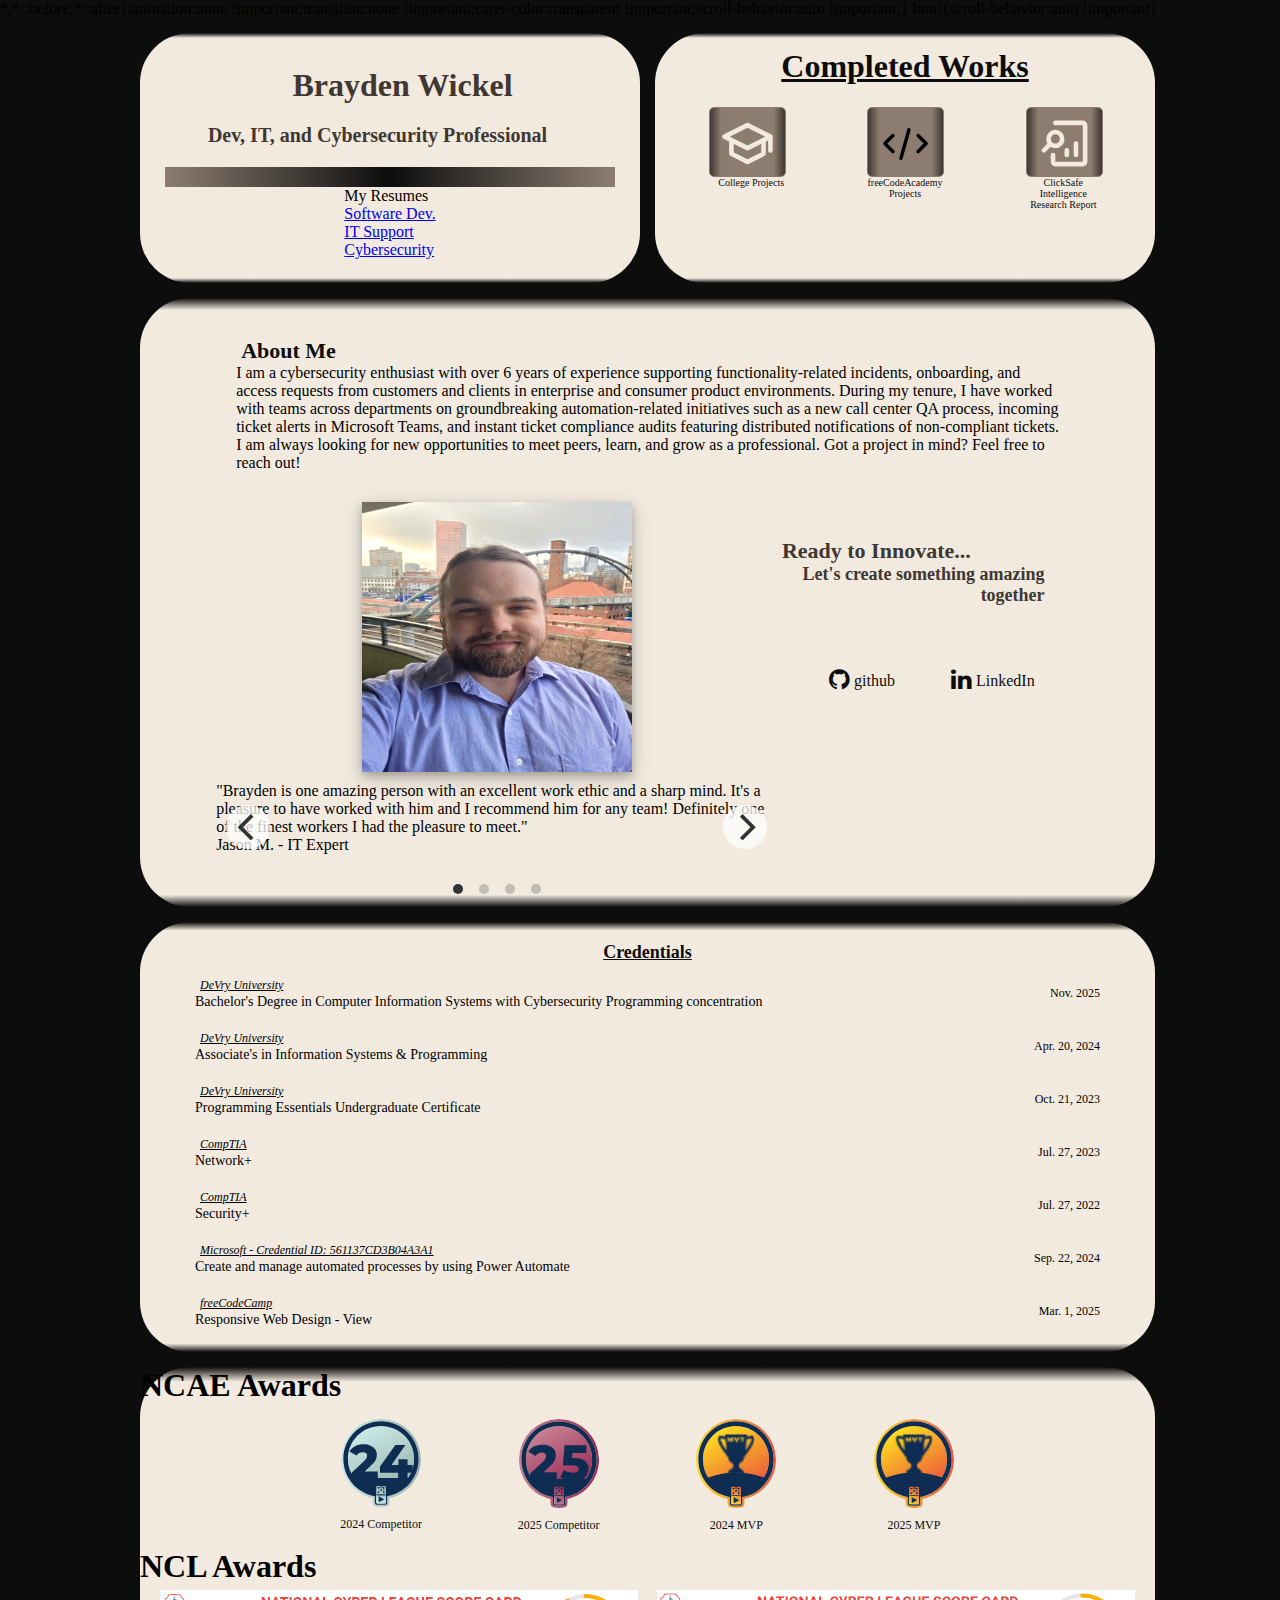
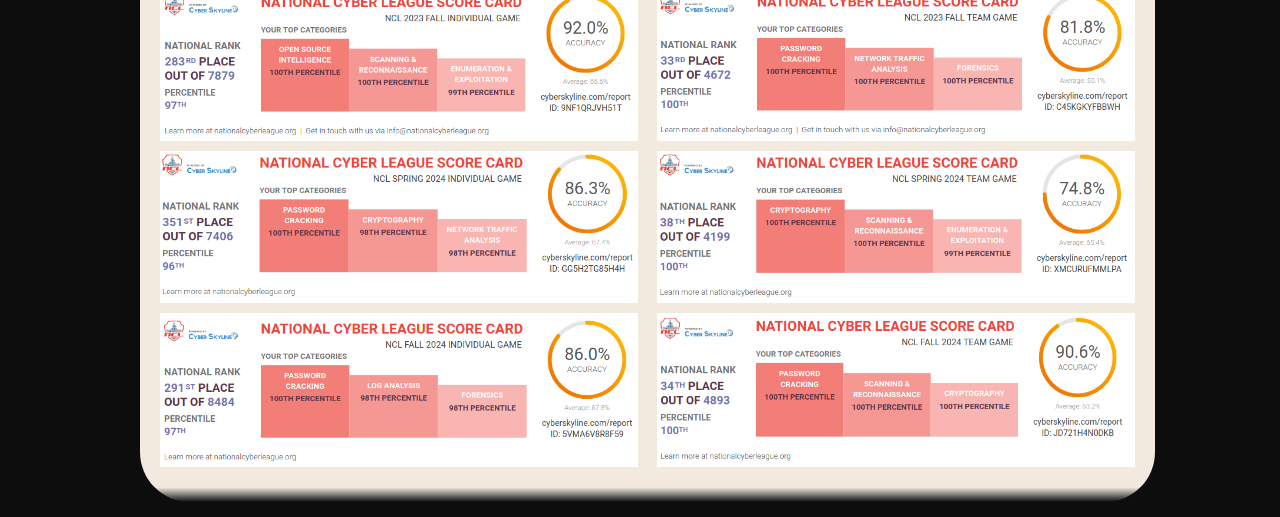
<file: index.html>
<!DOCTYPE html>
<html lang="en">
  <head>
    <title class="empty">Portfolio of Brayden Wickel</title>
    <script src="https://ajax.googleapis.com/ajax/libs/jquery/3.7.1/jquery.min.js"></script>
    <meta charset="utf-8" />
    <meta name="viewport" content="width=device-width, initial-scale=1.0" />
    <link rel="stylesheet" href="styles.css" />
    <link rel="stylesheet" href="https://cdnjs.cloudflare.com/ajax/libs/font-awesome/4.7.0/css/font-awesome.min.css">
    <link rel="stylesheet" href="flickity.css" media="screen" />
  </head>
  <body id="body">
    <nav id="navbar" class="navbar empty">
      <ul>
        <li><a class="nav-link" href="#body">Home</a></li>
        <li><a class="nav-link" href="#projects">My Work</a></li>
        <li><a class="nav-link" href="#contact">About Me</a></li>
      </ul>
    </nav>
    <section class="main">
      <section id="welcome-section" class="welcome-section">
        <h1 class="main-title">Brayden Wickel</h1>
        <h3 class="main-subtitle">
          Dev, IT, and Cybersecurity Professional
        </h3>
        <div class="welcome-bar"></div>
        <div class="resume-container">
          <div class="resume-dropdown-container">
            <div class="resume-btn" id="resumeDropdownBtn">My Resumes</div>
            <div class="resume-list" id="resumeList">
              <div class="resume-btn"><a href="cv/BW Resume - Entry Level Software Developer.pdf" download>Software Dev.</a></div>
              <div class="resume-btn"><a href="cv/BW Resume - IT Support Specialist - Help Desk Analyst.pdf" download>IT Support</a></div>
              <div class="resume-btn"><a href="cv/BW Resume - Cyber Security Analyst - Tier I SOC Analyst.pdf" download>Cybersecurity</a></div>
            </div>
          </div>
        </div>
      </section>
      <section id="projects" class="projects">
        <h1 class="projects-title">Completed Works</h1>
        <div class="tile-container">
          <a href="https://bwickel0.wixsite.com/bw-devry-portfolio-p" target="_blank">
            <div class="project-tile college-projects">
              <div class="project-image" style="background-image: url('/images/graduation-cap.svg');">
              </div>
            </div>
            <div class="project-title college-projects">
              College Projects
            </div>
          </a>
          <a href="freecodecamp-projects/freecodecamp.html" target="_blank">
            <div class="project-tile freeCodeAcademy-projects">            
              <div class="project-image" style="background-image: url('/images/code.svg');">
              </div>
            </div>
            <div class="project-title freeCodeAcademy-projects">freeCodeAcademy Projects</div>
          </a>
          <a href="https://clicksafeintelligence.com/publications/building-blocks-investigating-child-exploitation-and-safety-features-of-minecraft" target="_blank">
            <div class="project-tile clicksafe">
              <div class="project-image" style="background-image: url('/images/research-icon.svg');"></div>
            </div>
            <div class="project-title clicksafe">ClickSafe Intelligence Research Report</div>
          </a>
          <!-- <a href="">
            <div class="project-tile notes">
              <div class="project-image" style="background-image: url('/images/notes.svg');"></div>
            </div>
            <div class="project-title">Work Notes</div>
          </a>
          
          <a href="">
            <div class="project-tile empty">
              <div class="project-image"></div>
            </div>
            <div class="project-title"></div>
          </a>
          -->
        </div>
        <a class="empty" href="https://bwickel0.wixsite.com/bw-devry-portfolio-p" target="_blank">
          <div class="all-projects-button">
            <p class="button-text">View All Projects</p>
          </div>
        </a>
      </section>
      <section class="profile-section" id="contact">
        <div class="profile-box">
          <div class="bio">
            <h3>About Me</h3>
            <p>
              I am a cybersecurity enthusiast with over 6 years of experience supporting functionality-related incidents, onboarding, and access requests from customers and clients in enterprise and consumer product environments. During my tenure, I have worked with teams across departments on groundbreaking automation-related initiatives such as a new call center QA process, incoming ticket alerts in Microsoft Teams, and instant ticket compliance audits featuring distributed notifications of non-compliant tickets. I am always looking for new opportunities to meet peers, learn, and grow as a professional. Got a project in mind? Feel free to reach out!
            </p>
          </div>
          <div class="img-box">
            <img class="my-image" src="images/bwportrait.jpg" alt="Image of Brayden Wickel" />
          </div>
          <div class="profile-page-footer">
            <h1 class="profile-page-title">Ready to Innovate...</h1>
            <h3 class="profile-page-subtitle">Let's create something amazing together</h3>
          </div>
          <div class="contact-box-array">
            <div class="contact-box">
              <a id="profile-link" href="https://github.com/brayden-W" target="_blank">
                <div class="contact-icon"><i class="fa fa-github"></i></div>
                <div class="contact-name">github</div>
              </a>
            </div>
            <div class="contact-box">
              <a id="profile-link" href="https://www.linkedin.com/in/brayden-wickel-0332a370/" target="_blank">
                <div class="contact-icon"><i class="fa fa-linkedin"></i></div>
                <div class="contact-name">LinkedIn</div>
              </a>
            </div>
          </div>
            <div class="gallery">
              <div class="gallery-cell"><p>"Brayden is one amazing person with an excellent work ethic and a sharp mind. It's a pleasure to have worked with him and I recommend him for any team! Definitely one of the finest workers I had the pleasure to meet."<span class="quote-attribution">Jason M. - IT Expert</span></p>
              </div>
              <div class="gallery-cell"><p>"Brayden is a Smart and enthusiastic individual that would be a fantastic addition to any team. He is passionate about technology and is always looking for an efficient way of doing things. He has automated many processes here saving many man hours and energy. He would be star player on any team he is on."<span class="quote-attribution">Frank P. - Manager, IT and Systems</span></p>
              </div>
              <div class="gallery-cell"><p>"If you're looking for someone reliable, skilled, and passionate about IT and cybersecurity, Brayden is the person to know! I've seen his dedication firsthand. He's always eager to learn and grow, making him a fantastic addition to any team."<span class="quote-attribution">Zachary C. - Incident Response Analyst</span></p>
              </div>
              <div class="gallery-cell"><p>"I had the privilege of being trained by Brayden, and it was immediately clear that his expertise in system administration and cybersecurity is exceptional. Throughout our week together, he demonstrated deep technical knowledge, professionalism, and a strong ability to communicate complex concepts clearly."<span class="quote-attribution">Trevor H. - IT End User Support</span></p>
              </div>
          </div>
        </div>
      </section>
      <section class="credentials-section" id="credentials">
        <div class="credentials-box">
          <h1 class="credentials-title">Credentials</h1>
          <div class="credentials-container">
            <div class="credential">
              <p class="cred-institution">DeVry University</p>
              <p class="cred-title">Bachelor's Degree in Computer Information Systems with Cybersecurity Programming concentration</p>
              <p class="cred-date">Nov. 2025</p>
            </div>
            <div class="credential">
              <p class="cred-institution">DeVry University</p>
              <p class="cred-title">Associate's in Information Systems & Programming</p>
              <p class="cred-date">Apr. 20, 2024</p>
            </div>
            <div class="credential">
              <p class="cred-institution">DeVry University</p>
              <p class="cred-title">Programming Essentials Undergraduate Certificate</p>
              <p class="cred-date">Oct. 21, 2023</p>
            </div>
            <div class="credential">
              <p class="cred-institution">CompTIA</p>
              <p class="cred-title">Network+</p>
              <p class="cred-date">Jul. 27, 2023</p>
            </div>
            <div class="credential">
              <p class="cred-institution">CompTIA</p>
              <p class="cred-title">Security+</p>
              <p class="cred-date">Jul. 27, 2022</p>
            </div> 
            <div class="credential">
              <p class="cred-institution">Microsoft - Credential ID: 561137CD3B04A3A1</p>
              <p class="cred-title">Create and manage automated processes by using Power Automate</p>
              <p class="cred-date">Sep. 22, 2024</p>
            </div>
            <div class="credential">
              <p class="cred-institution">freeCodeCamp</p>
              <p class="cred-title">Responsive Web Design - View</p>
              <p class="cred-date">Mar. 1, 2025</p>
            </div>
        </div>
      </section>
      <section class="awards">
        <h1>NCAE Awards</h1>
        <div class="NCAEBadges">
          <div class="badge-container">
            <a href="https://badgr.com/public/assertions/PYBpf7jhTsiW6lMHtf3eTQ?identity__email=bwickel@my.devry.edu"><img class="badge" src="images/2024Competitor.svg" alt="2024 NCAE competitor badge"></a>
            <div class="badge-label">2024 Competitor</div>
          </div>
          <div class="badge-container">
            <a href="https://badgr.com/public/assertions/P1YyCwiPQjy0O4Uq4FYW-g?identity__email=bwickel@my.devry.edu"><img class="badge" src="images/2025Competitor.svg" alt="2025 NCAE competitor badge"></a>
            <div class="badge-label">2025 Competitor</div>
          </div>
          <div class="badge-container">
            <a href="https://badgr.com/public/assertions/8dhA9tGORGu_ZxOGKKIIbg?identity__email=bwickel@my.devry.edu"><img class="badge" src="images/MVPBadge.svg" alt="2024 NCAE MVP Badge"></a>
            <div class="badge-label">2024 MVP</div>
          </div>
          <div class="badge-container">
            <a href="https://badgr.com/public/assertions/K_ZUNCGaTJejClGYvlcobQ?identity__email=bwickel@my.devry.edu"><img class="badge" src="images/MVPBadge.svg" alt="2025 NCAE MVP Badge"></a>
            <div class="badge-label">2025 MVP</div>
          </div>
        </div>
        <h1>NCL Awards</h1>
        <div class="cred-img">
          <img src="images/nclIndividualFall2023.png" alt="NCL Individual Game Scorecard, Fall 2023">
          <img src="images/nclTeamFall2023.png" alt="NCL Team Game Scorecard, Fall 2023">
        </div>
        <div class="cred-img">
          <img src="images/nclIndividualSpring2024.png " alt="NCL Individual Game Scorecard, Spring 2024">
          <img src="images/nclTeamSpring2024.png" alt="NCL Team Game Scorecard, Spring 2024">
        </div>
        <div class="cred-img">
          <img src="images/nclIndividualFall2024.png " alt="NCL Individual Game Scorecard, Fall 2024">
          <img src="images/nclTeamFall2024.png" alt="NCL Team Game Scorecard, Fall 2024">
        </div>
      </section>
    </section>
    <script src="flickity.pkgd.js"></script>
    <script src="script.js"></script>
  </body>
</html>
</file>
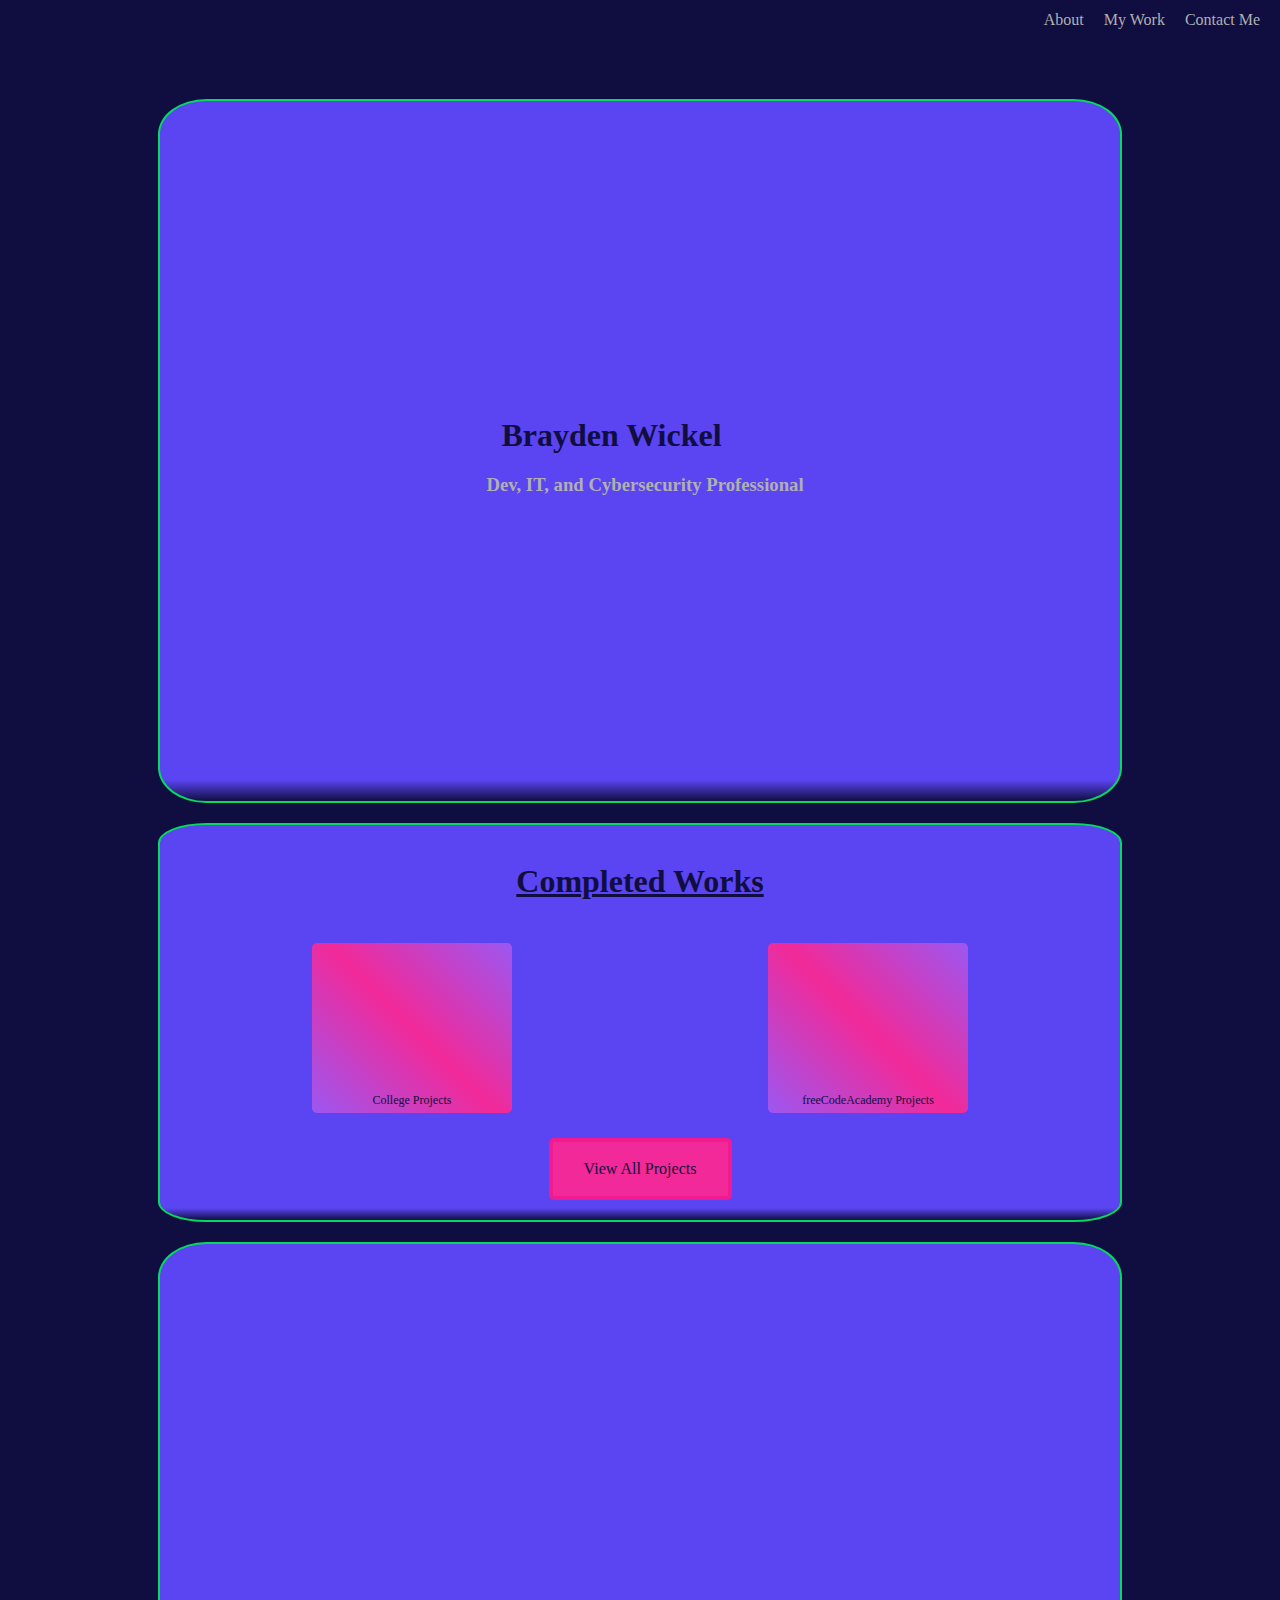
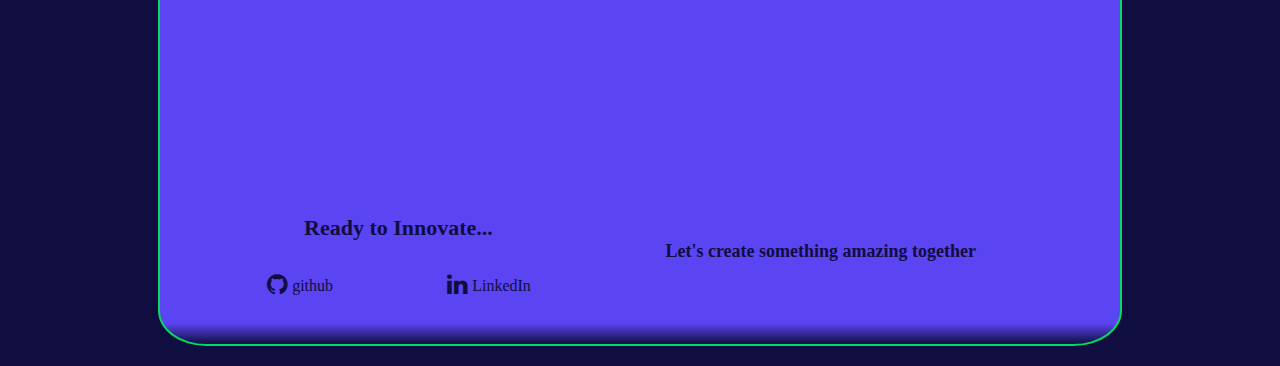
<file: Old/index.html>
<!DOCTYPE html>
<html lang="en">
  <head>
    <meta charset="utf-8" />
    <meta name="viewport" content="width=device-width, initial-scale=1.0" />
    <link rel="stylesheet" href="styles.css" />
    <link rel="stylesheet" href="https://cdnjs.cloudflare.com/ajax/libs/font-awesome/4.7.0/css/font-awesome.min.css">
    <title>My Portfolio</title>
  </head>
  <body>
    <nav id="navbar" class="navbar">
      <ul>
        <li><a class="nav-link" href="#welcome-section">About</a></li>
        <li><a class="nav-link" href="#projects">My Work</a></li>
        <li><a class="nav-link" href="#contact">Contact Me</a></li>
      </ul>
    </nav>
    <section id="welcome-section" class="welcome-section">
      <header>
        <h1 class="main-title">Brayden Wickel</h1>
        <h3 class="main-subtitle">
          Dev, IT, and Cybersecurity Professional
        </h3>
      </header>
    </section>
    <section id="projects" class="projects">
      <h1 class="projects-title">Completed Works</h1>
      <div class="tile-container">
        <a href="https://bwickel0.wixsite.com/bw-devry-portfolio-p" target="_blank">
          <div class="project-tile college-projects">
            <div class="project-image" style="background-image: url('https://cdn.pixabay.com/photo/2022/05/24/04/38/study-7217599_960_720.jpg');">
              <img src="[data-uri]" alt="Image of a desk with a laptop, small whiteboard, glasses next to window pane with plants." />
            </div>
            <div class="project-title college-projects">
              College Projects
            </div>
          </div>
        </a>
        <a href="/freecodecamp-projects/freecodecamp.html" target="_blank">
          <div class="project-tile freeCodeAcademy-projects">            
            <div class="project-image" style="background-image: url('https://cdn.pixabay.com/photo/2021/03/27/06/31/code-6127616_960_720.png');">
              <img src="[data-uri]" alt="Image of a computer screen with code on it." />
            </div>
            <div class="project-title freeCodeAcademy-projects">freeCodeAcademy Projects</div>
          </div>
        </a>
        <div class="project-tile empty">
          <div class="project-image"></div>
          <div class="project-title"></div>
        </div>
        <div class="project-tile empty">
          <div class="project-image"></div>
          <div class="project-title"></div>
        </div>
        <div class="project-tile empty">
          <div class="project-image"></div>
          <div class="project-title"></div>
        </div>
        <div class="project-tile empty">
          <div class="project-image"></div>
          <div class="project-title"></div>
        </div>
      </div>
      <a href="https://bwickel0.wixsite.com/bw-devry-portfolio-p" target="_blank">
        <div class="all-projects-button">
          <p class="button-text">View All Projects</p>
        </div>
      </a>
    </section>
    <section class="profile-section" id="contact">
      <header class="profile-page-header">
        <h1 class="profile-page-title">Ready to Innovate...</h1>
        <h3 class="profile-page-subtitle">Let's create something amazing together</h3>
      </header>
      <div class="contact-box-array">
        <div class="contact-box">
          <a id="profile-link" href="https://github.com/brayden-W" target="_blank">
            <div class="contact-icon"><i class="fa fa-github"></i></div>
            <div class="contact-name">github</div>
          </a>
        </div>
        <div class="contact-box">
          <a id="profile-link" href="https://www.linkedin.com/in/brayden-wickel-0332a370/" target="_blank">
            <div class="contact-icon"><i class="fa fa-linkedin"></i></div>
            <div class="contact-name">LinkedIn</div>
          </a>
        </div>
      </div>
    </section>
  </body>
</html>
</file>
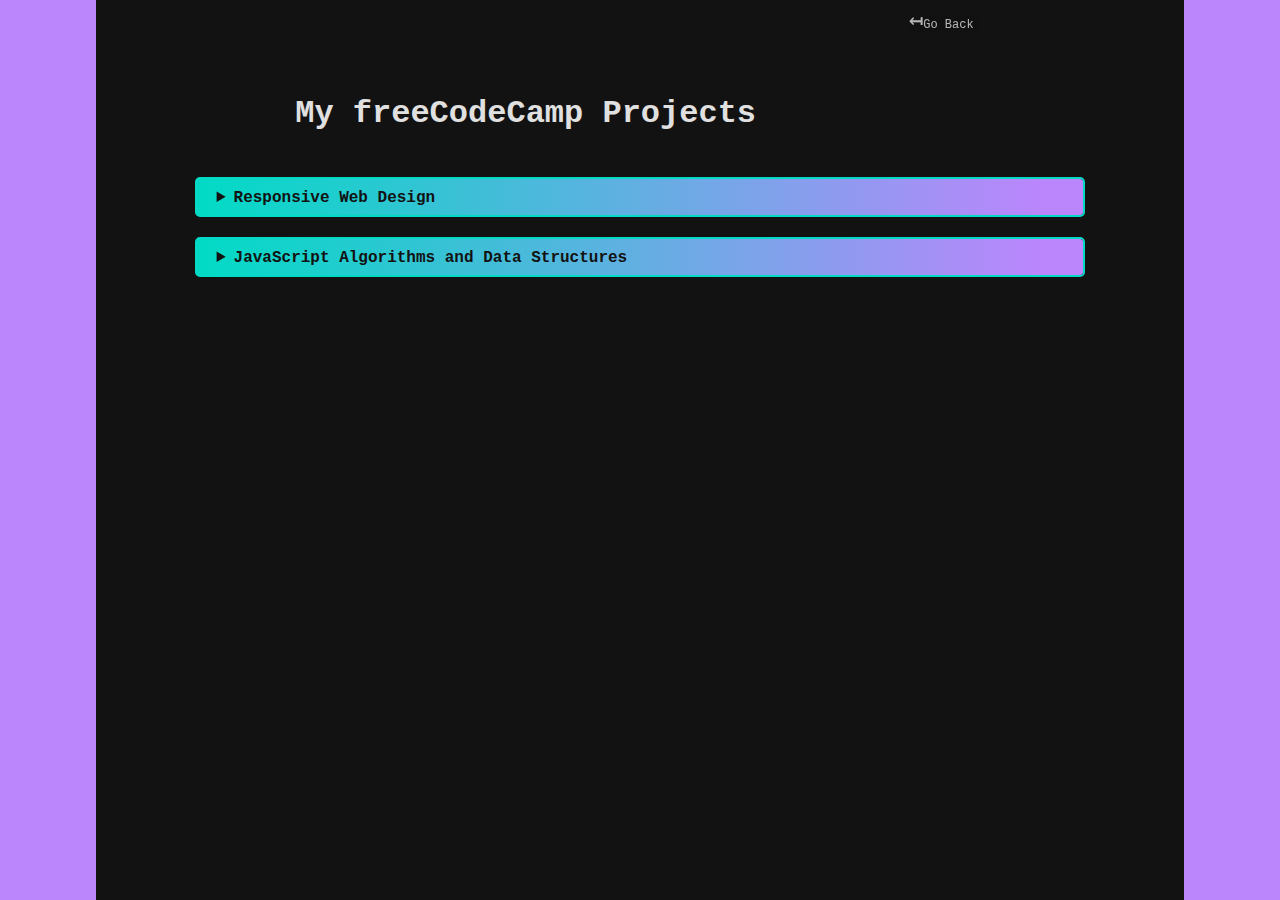
<file: freecodecamp-projects/freecodecamp.html>
<!DOCTYPE html>
<html lang="en">
  <head>
    <meta charset="utf-8" />
    <meta name="viewport" content="width=device-width, initial-scale=1.0" />
    <link rel="stylesheet" href="styles.css" />
    <link rel="stylesheet" href="https://cdnjs.cloudflare.com/ajax/libs/font-awesome/4.7.0/css/font-awesome.min.css">
    <title>My freeCodeCamp Projects</title>
  </head>
  <body>
    <nav>
      <ul>
        <li><a href="../index.html"><span class="large-arrow">&#8612;</span><span class="back-text">Go Back</span></a></li>
      </ul>
    </nav>
    <section class="fcodecamp-main">
      <header class="main-header">
        <h1>My freeCodeCamp Projects</h1>
      </header>
      <main>
        <section class="fcodecamp-projects">   
          <details class="resp-web-design-container">
            <summary class="details-title">Responsive Web Design</summary>
            <div class="project-collection">
              <div class="project-container">
                <h3 class="title">Project 1: Feedback Survey</h3>       
                <p class="desc">Applies concepts of HTML input types in the form of a survey.</p>
                <div class="link">
                  <a href="p1/survey.html" target="_blank">View</a>
                </div>
              </div>
              <hr>
              <div class="project-container">
                <h3 class="title">Project 2: Tribute Page</h3>
                <p class="desc">A Marie Curie tribute page organized with CSS flexbox.</p>
                <a class="link" href="p2/tribute-page.html" target="_blank">View</a>
              </div>
              <hr>
              <div class="project-container">
                <h3 class="title">Project 3: "Technical" Documentation Page</h3>
                <p class="desc">Sandwich recipes organized with a navigation menu and linked sections.</p>
                <a class="link" href="p3/doc-page.html" target="_blank">View</a>
              </div>
              <hr>
              <div class="project-container">
                <h3 class="title">Project 4: Product Landing Page</h3>
                <p class="desc">This pancake shop landing page uses advanced CSS styling as well as an iframe.</p>
                <a class="link" href="p4/product.html" target="_blank">View</a>
              </div>
              <hr>
              <div class="project-container">
                <h3 class="title">Project 5: Final - Professional Portfolio</h3>
                <p class="desc">The original version of my professional portfolio.</p>
                <a class="link" href="p5/old-portfolio.html" target="_blank">View</a>
              </div>
            </div>
          </details>
          <details class="resp-web-design-container">
            <summary class="details-title">JavaScript Algorithms and Data Structures</summary>
            <div class="project-collection">
              <div class="project-container">
                <h3 class="title">Project 1: Build a Palindrome Checker</h3>       
                <p class="desc">Applies concepts of DOM retrieval and modification.</p>
                <a class="link" href="p6/palindrome-checker.html" target="_blank">View</a>
              </div>
            </div>
          </details>
        </section>
      </main>
    </section>
  </body>
</html>
</file>
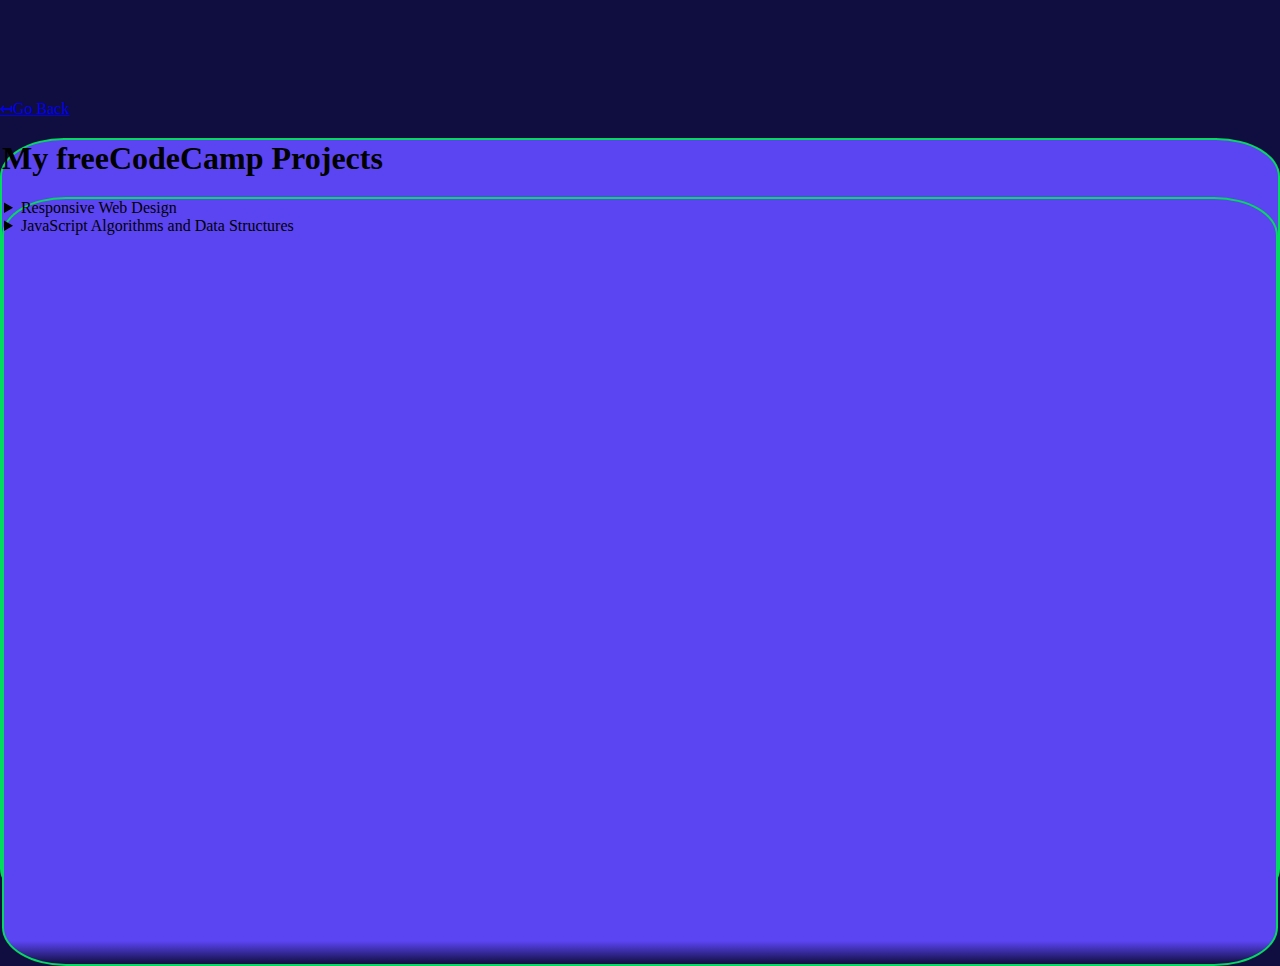
<file: Old/freecodecamp.html>
<!-- Replaced on 4/22 -->
<!DOCTYPE html>
<html lang="en">
  <head>
    <meta charset="utf-8" />
    <meta name="viewport" content="width=device-width, initial-scale=1.0" />
    <link rel="stylesheet" href="styles.css" />
    <link rel="stylesheet" href="https://cdnjs.cloudflare.com/ajax/libs/font-awesome/4.7.0/css/font-awesome.min.css">
    <title>My freeCodeCamp Projects</title>
  </head>
  <body>
    <nav>
      <ul>
        <li><a href="../index.html"><span class="large-arrow">&#8612;</span><span class="back-text">Go Back</span></a></li>
      </ul>
    </nav>
    <section class="fcodecamp-main">
      <header class="main-header">
        <h1>My freeCodeCamp Projects</h1>
      </header>
      <main>
        <section class="fcodecamp-projects">   
          <details class="resp-web-design-container">
            <summary class="details-title">Responsive Web Design</summary>
            <div class="project-collection">
              <div class="project-container">
                <h3 class="title">Project 1: Feedback Survey</h3>       
                <p class="desc">Applies concepts of HTML input types in the form of a survey.</p>
                <a class="link" href="p1/survey.html" target="_blank">View</a>
              </div>
              <hr>
              <div class="project-container">
                <h3 class="title">Project 2: Tribute Page</h3>
                <p class="desc">A Marie Curie tribute page organized with CSS flexbox.</p>
                <a class="link" href="p2/tribute-page.html" target="_blank">View</a>
              </div>
              <hr>
              <div class="project-container">
                <h3 class="title">Project 3: "Technical" Documentation Page</h3>
                <p class="desc">Sandwich recipes organized with a navigation menu and linked sections.</p>
                <a class="link" href="p3/doc-page.html" target="_blank">View</a>
              </div>
              <hr>
              <div class="project-container">
                <h3 class="title">Project 4: Product Landing Page</h3>
                <p class="desc">This pancake shop landing page uses advanced CSS styling as well as an iframe.</p>
                <a class="link" href="p4/product.html" target="_blank">View</a>
              </div>
              <hr>
              <div class="project-container">
                <h3 class="title">Project 5: Final - Professional Portfolio</h3>
                <p class="desc">The original version of my professional portfolio.</p>
                <a class="link" href="p5/old-portfolio.html" target="_blank">View</a>
              </div>
            </div>
          </details>
          <details class="resp-web-design-container">
            <summary class="details-title">JavaScript Algorithms and Data Structures</summary>
            <div class="project-collection">
              <div class="project-container">
                <h3 class="title">Project 1: Build a Palindrome Checker</h3>       
                <p class="desc">Applies concepts of DOM retrieval and modification.</p>
                <a class="link" href="p6/palindrome-checker.html" target="_blank">View</a>
              </div>
              <hr>
              <div class="project-container">
                <h3 class="title">Project 2: Build a Roman Numeral Converter</h3>       
                <p class="desc">Uses recursion to convert numbers to Roman Numerals.</p>
                <a class="link" href="p7/romanconverter.html" target="_blank">View</a>
              </div>
            </div>
          </details>
        </section>
      </main>
    </section>
  </body>
</html>
</file>
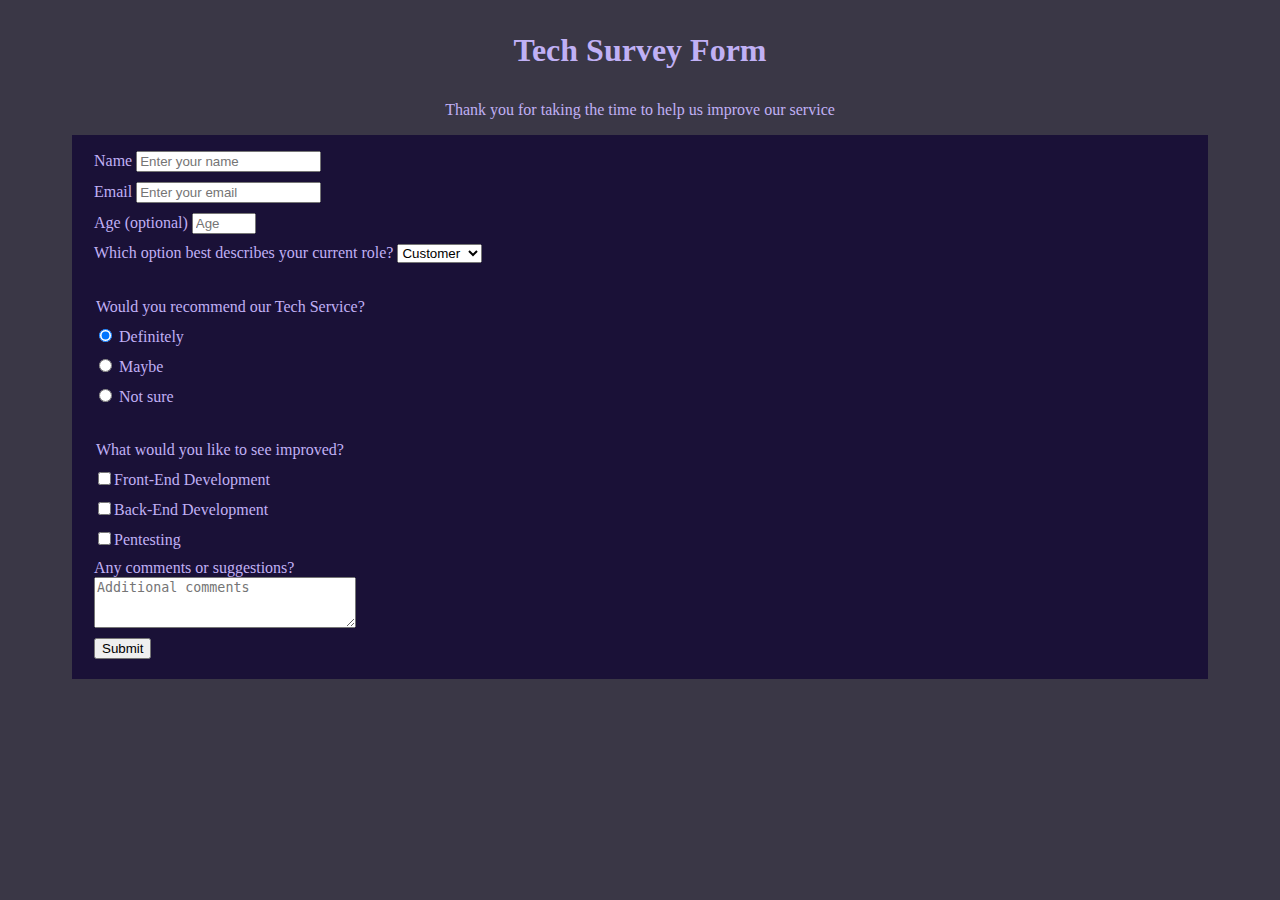
<file: freecodecamp-projects/p1/survey.html>
<!DOCTYPE html>
<html lang="en">
  <head>
    <meta charset="UTF-8">
    <title>Tech Survey Form</title>
    <link rel="stylesheet" href="styles.css" />
  </head>
  <body>
    <h1 id="title">Tech Survey Form</h1>
    <p id="description">Thank you for taking the time to help us improve our service</p>
    <fieldset>
      <form id="survey-form" action="#">
        <label id="name-label">Name <input placeholder="Enter your name" id="name" required type="text"></label>
        <label id="email-label">Email <input placeholder="Enter your email" id="email" required type="email"></label>
        <label id="number-label">Age (optional) <input placeholder="Age" id="number" type="number" min="13" max="120"></label>
        <label for="dropdown">Which option best describes your current role? 
          <select id="dropdown"> 
            <option>Customer</option>
            <option>Technician</option>
            <option>Other</option>
          </select>
        </label>
        <legend>Would you recommend our Tech Service?</legend>
        <label for="definitely"><input id="definitely" type="radio" name="radio-feedback" checked value="definitely" /> Definitely</label>
        <label for="maybe"><input id="maybe" type="radio" name="radio-feedback" value="maybe" /> Maybe</label>
        <label for="not-sure"><input id="not-sure" type="radio" name="radio-feedback" value="not-sure" /> Not sure</label>
        <legend>What would you like to see improved?</legend>
        <label for="front-end"><input type="checkbox" id="front-end" name="suggestions" value="front-end">Front-End Development</label>
        <label for="back-end"><input type="checkbox" id="back-end" name="suggestions" value="back-end">Back-End Development</label>
        <label for="pentesting"><input type="checkbox" id="pentesting" name="suggestions" value="pentesting">Pentesting</label>
        <label for="comments">Any comments or suggestions?<textarea id="comments" rows="3" cols="30" placeholder="Additional comments"></textarea></label>
        <input type="submit" value="Submit" id="submit">
      </form>
    </fieldset>
  </body>
</html>
</file>
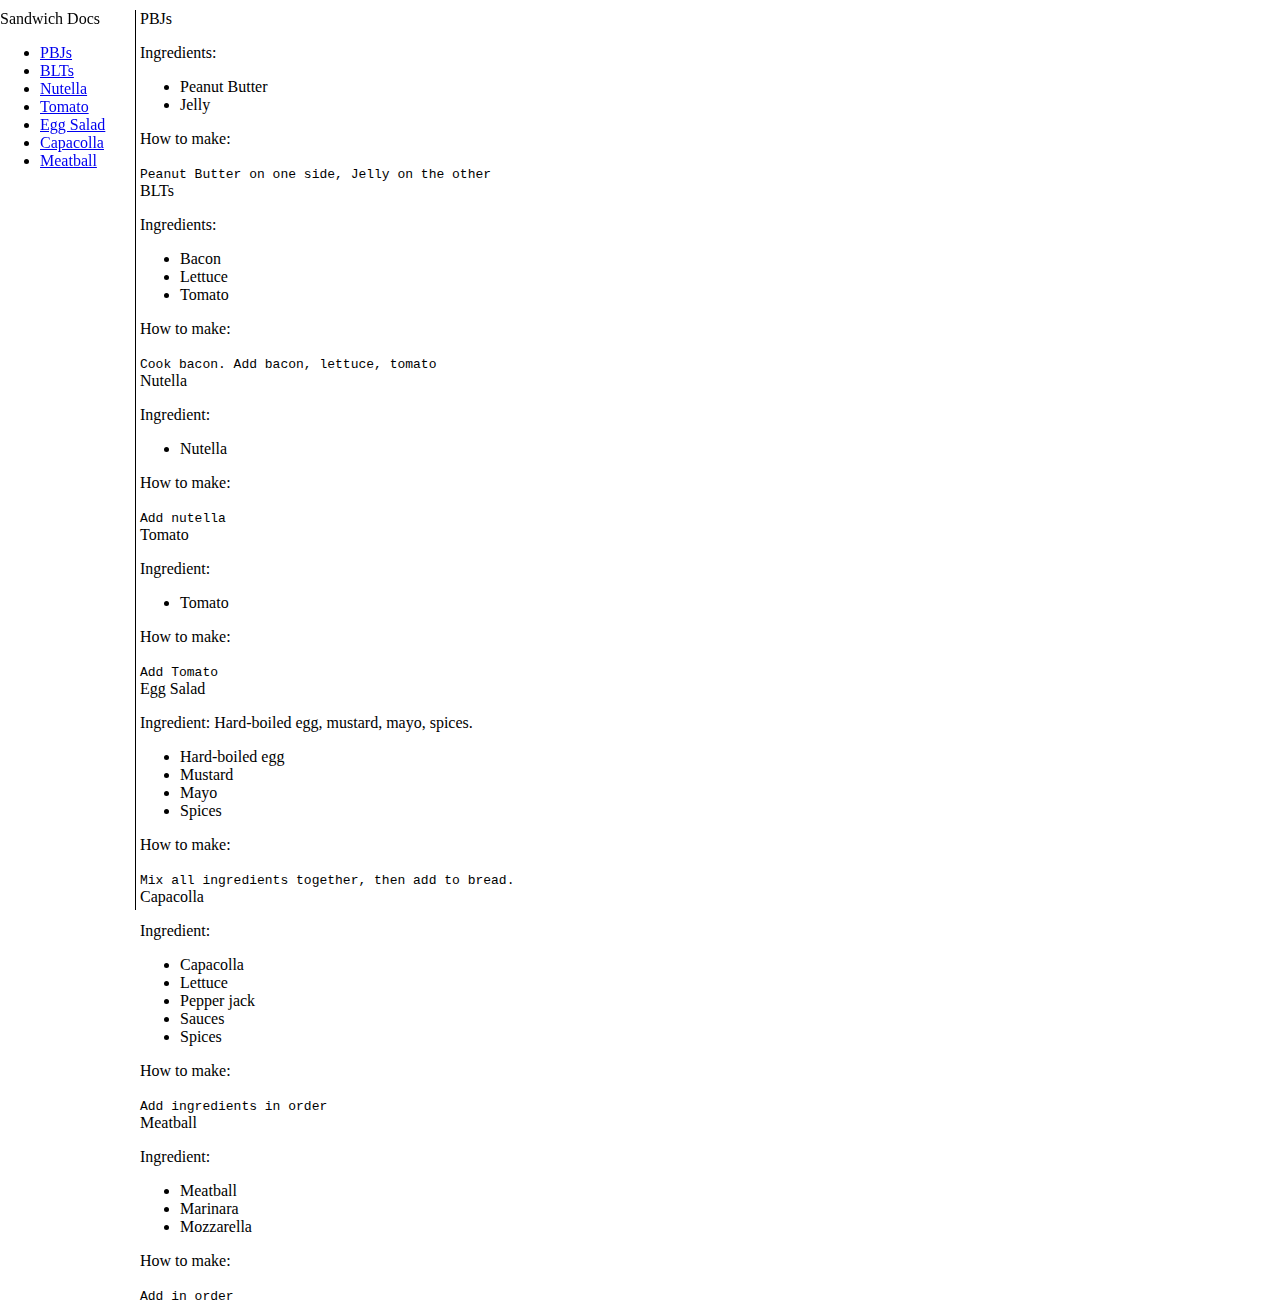
<file: freecodecamp-projects/p3/doc-page.html>
<!DOCTYPE html>
<html lang="en">
  <head>
    <meta name="viewport" content="width=device-width, initial-scale=1.0" />
    <meta charset="utf-8" />
    <link rel="stylesheet" href="styles.css" />
    <title>Tech Docs</title>
  </head>
  <body>
    <main id="main-doc">
      <nav id="navbar">
        <header id="nav-header">Sandwich Docs</header>
        <ul>
          <li><a class="nav-link" href="#pbjs">PBJs</a></li>
          <li><a class="nav-link" href="#blts">BLTs</a></li>
          <li><a class="nav-link" href="#nutella">Nutella</a></li></li>
          <li><a class="nav-link" href="#tomato">Tomato</a></li></li>
          <li><a class="nav-link" href="#egg_salad">Egg Salad</a></li></li>
          <li><a class="nav-link" href="#capacolla">Capacolla</a></li></li>
          <li><a class="nav-link" href="#meatball">Meatball</a></li></li>
        </ul>
      </nav>
      <section class="main-section" id="pbjs">
        <header id="pbjs">PBJs</header>
          <p>Ingredients:</p>
          <ul>
            <li>Peanut Butter</li>
            <li>Jelly</li>
          </ul>
          <p>How to make:</p>
          <code>Peanut Butter on one side, Jelly on the other</code>
      </section>
      <section class="main-section" id="blts">
        <header id="blts">BLTs</header>
        <p>Ingredients:</p>
        <ul>
          <li>Bacon</li>
          <li>Lettuce</li>
          <li>Tomato</li>
        </ul>
        <p>How to make:</p>
        <code>Cook bacon. Add bacon, lettuce, tomato</code>
      </section>
      <section class="main-section" id="nutella">
        <header id="nutella">Nutella</header>
          <p>Ingredient:</p>
          <ul>
            <li>Nutella</li>
          </ul>
          <p>How to make:</p>
          <code>Add nutella</code>
      </section>
      <section class="main-section" id="tomato">
        <header id="tomato">Tomato</header>
        <p>Ingredient:</p>
        <ul>
          <li>Tomato</li>
        </ul>
        <p>How to make:</p>
        <code>Add Tomato</code>
      </section>
      <section class="main-section" id="egg_salad">
        <header id="egg-salad">Egg Salad</header>
        <p>Ingredient: Hard-boiled egg, mustard, mayo, spices.</p>
        <ul>
          <li>Hard-boiled egg</li>
          <li>Mustard</li>
          <li>Mayo</li>
          <li>Spices</li>
        </ul>
        <p>How to make:</p>
        <code>Mix all ingredients together, then add to bread.</code>
      </section>
      <section class="main-section" id="capacolla">
        <header id="capacolla">Capacolla</header>
        <p>Ingredient:</p>
        <ul>
          <li>Capacolla</li>
          <li>Lettuce</li>
          <li>Pepper jack</li>
          <li>Sauces</li>
          <li>Spices</li>
        </ul>
        <p>How to make:</p>
        <code>Add ingredients in order</code>
      </section>
      <section class="main-section" id="meatball">
        <header id="meatball">Meatball</header>
        <p>Ingredient:</p>
        <ul>
          <li>Meatball</li>
          <li>Marinara</li>
          <li>Mozzarella</li>
        </ul>
        <p>How to make:</p>
        <code>Add in order</code>
      </section>
    </main>
  </body>
</html>
</file>
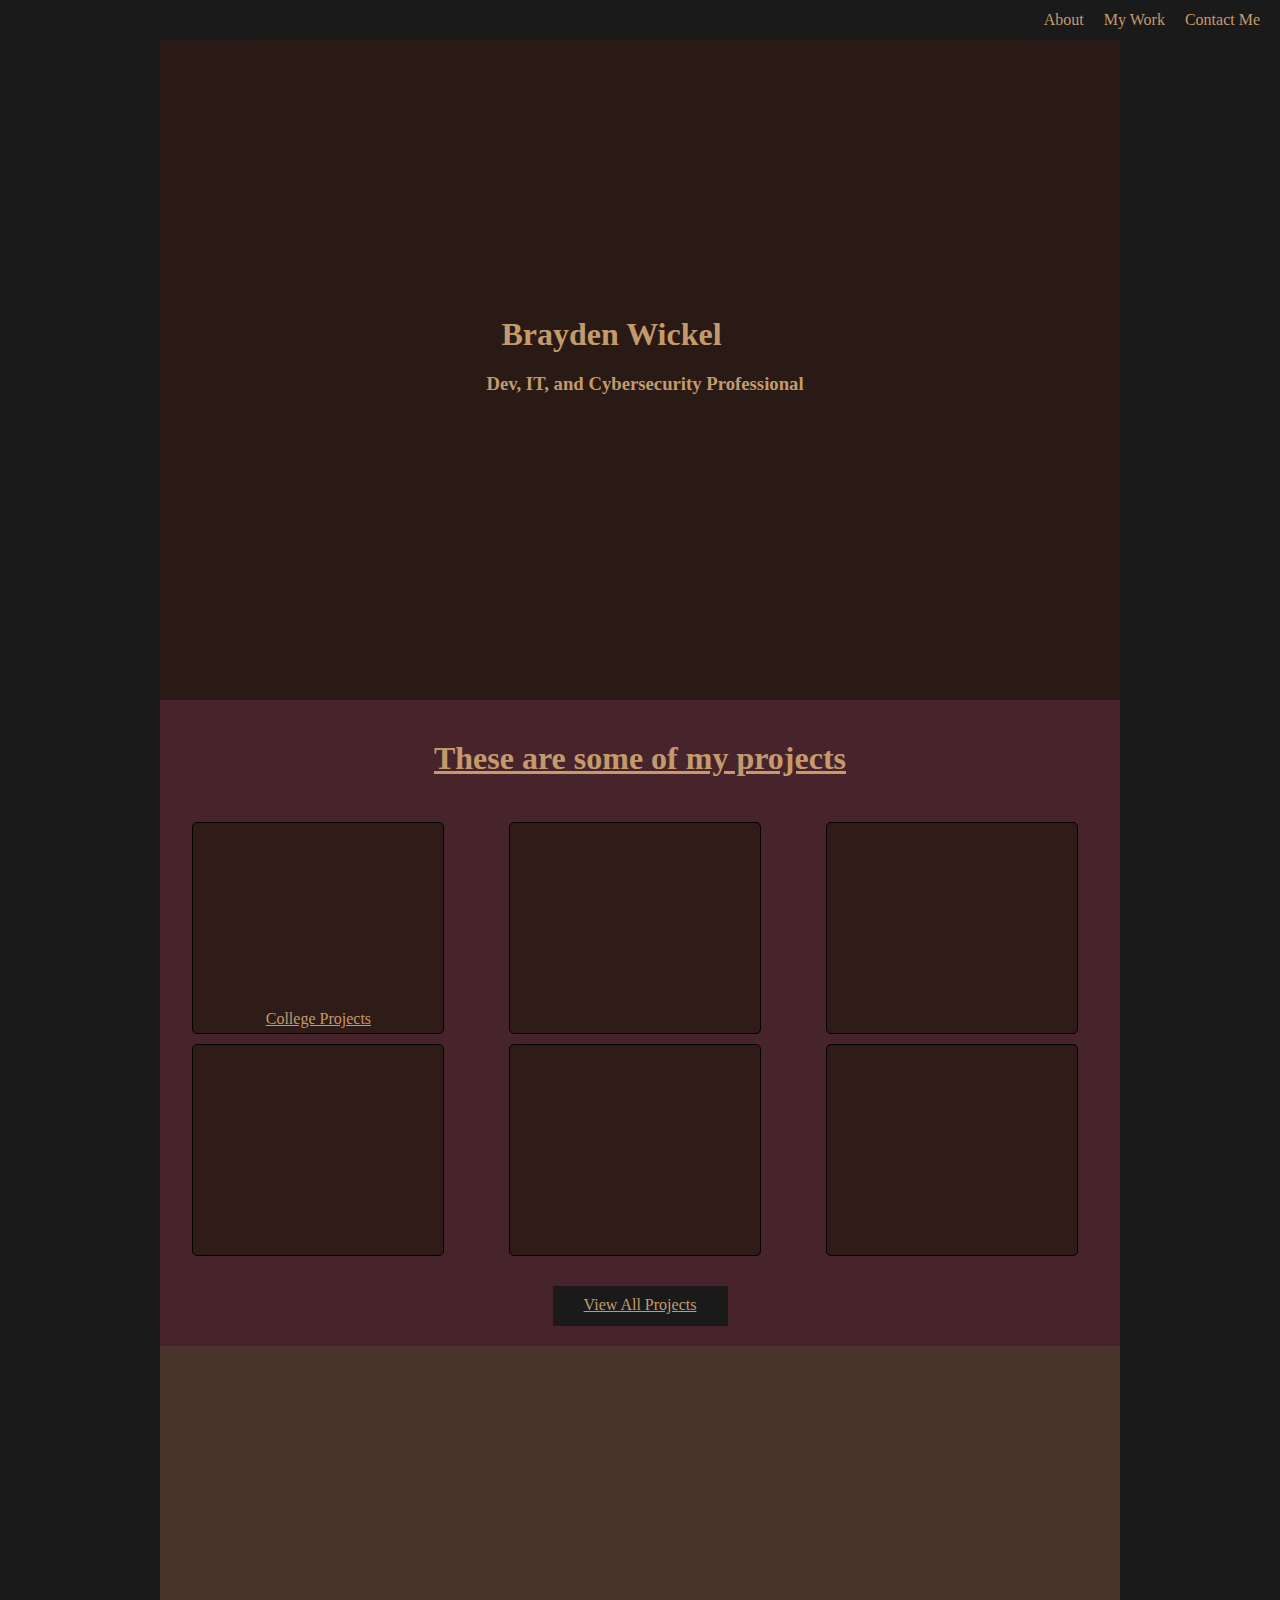
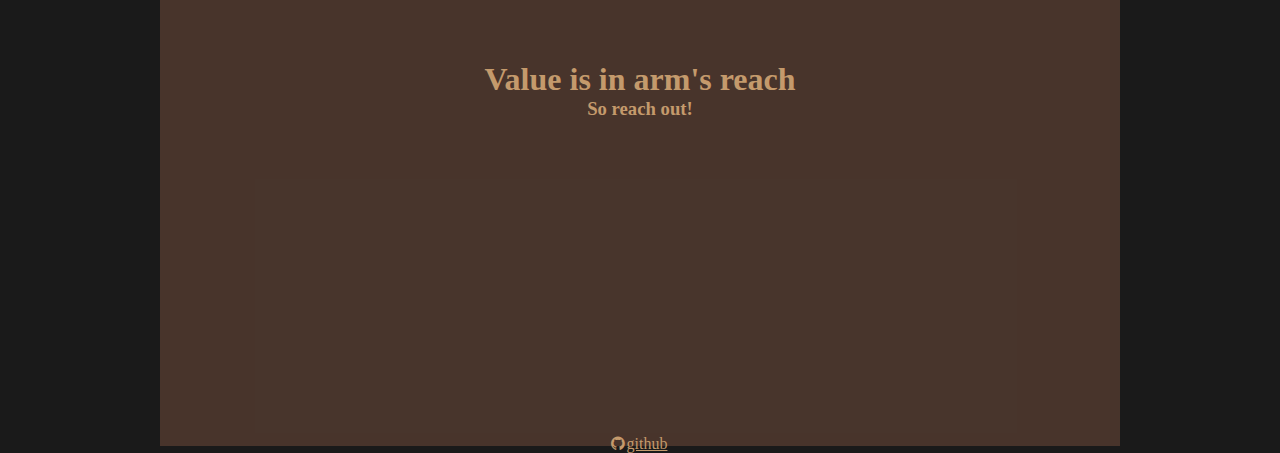
<file: freecodecamp-projects/p5/old-portfolio.html>
<!DOCTYPE html>
<html lang="en">
  <head>
    <meta charset="utf-8" />
    <meta name="viewport" content="width=device-width, initial-scale=1.0" />
    <link rel="stylesheet" href="styles.css" />
    <link rel="stylesheet" href="https://cdnjs.cloudflare.com/ajax/libs/font-awesome/4.7.0/css/font-awesome.min.css">
    <title>My Portfolio</title>
  </head>
  <body>
    <nav id="navbar" class="navbar">
      <ul>
        <li><a class="nav-link" href="#welcome-section">About</a></li>
        <li><a class="nav-link" href="#projects">My Work</a></li>
        <li><a class="nav-link" href="#contact">Contact Me</a></li>
      </ul>
    </nav>
    <section id="welcome-section" class="welcome-section">
      <header>
        <h1 class="main-title">Brayden Wickel</h1>
        <h3 class="main-subtitle">
          Dev, IT, and Cybersecurity Professional
        </h3>
      </header>
    </section>
    <section id="projects" class="projects">
      <h1 class="projects-title">These are some of my projects</h1>
      <div class="tile-container">
        <a href="https://bwickel0.wixsite.com/bw-devry-portfolio-p" target="_blank">
          <div class="project-tile college-projects">
            <div class="project-image" style="background-image: url('https://cdn.pixabay.com/photo/2022/05/24/04/38/study-7217599_960_720.jpg');"></div>
            <div class="project-title college-projects">
              College Projects
            </div>
          </div>
        </a>
        <div class="project-tile">
          <div class="project-image"></div>
          <div class="project-title"></div>
        </div>
        <div class="project-tile">
          <div class="project-image"></div>
          <div class="project-title"></div>
        </div>
        <div class="project-tile">
          <div class="project-image"></div>
          <div class="project-title"></div>
        </div>
        <div class="project-tile">
          <div class="project-image"></div>
          <div class="project-title"></div>
        </div>
        <div class="project-tile">
          <div class="project-image"></div>
          <div class="project-title"></div>
        </div>
      </div>
        <div class="all-projects-button">
          <a href="https://bwickel0.wixsite.com/bw-devry-portfolio-p" target="_blank">
          <p class="button-text">View All Projects</p>
          </a>
        </div>
    </section>
    <section class="profile-link-container" id="contact">
      <header class="profile-page-header">
        <h1 class="profile-page-title">Value is in arm's reach</h1>
        <h3 class="profile-page-subtitle">So reach out!</h3>
      </header>
      <div class="contact-box-array">
        <div class="contact-box">
          <a id="profile-link" href="https://github.com/brayden-W" target="_blank">
            <div class="contact-icon"><i class="fa fa-github"></i></div>
            <div class="contact-name">github</div>
          </a>
        </div>
      </div>
    </section>
  </body>
</html>
</file>
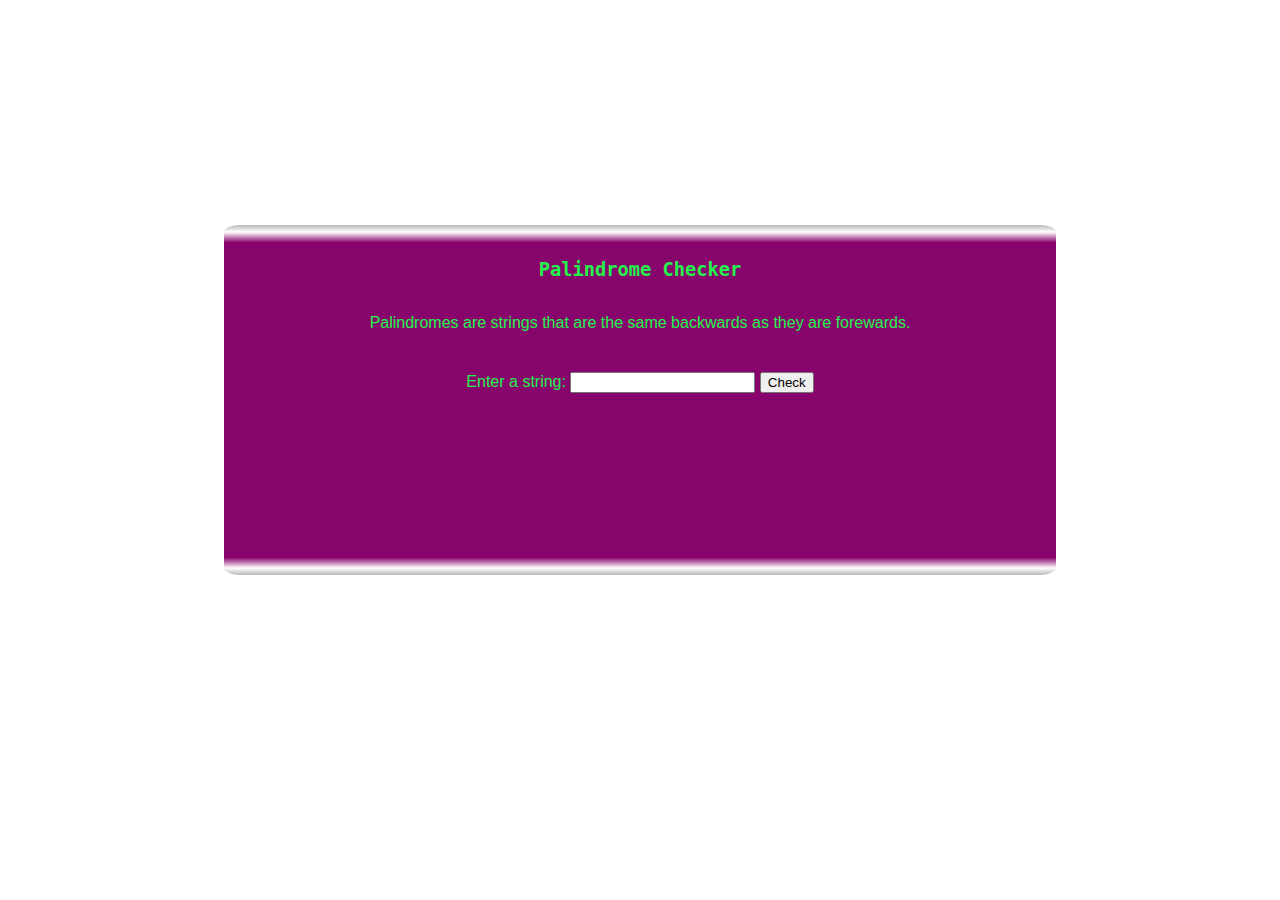
<file: freecodecamp-projects/p6/palindrome-checker.html>
<!DOCTYPE html>
<html lang="en">
  <head>
    <meta name="viewport" content="width=device-width, initial-scale=1.0" />
    <meta charset="utf-8" />
    <title>Palindrome Checker</title>
    <link rel="stylesheet" href="./styles.css" />
  </head>
  <body>
    <div class="app-container">
      <div class="app-title">
        <h3>Palindrome Checker</h3>
      </div>
      <div class="app-body">
        <p>Palindromes are strings that are the same backwards as they are forewards.</p>
        <label for="app-text-input">Enter a string: </label><input class="app-text-input" id="text-input" type="text" required></input>
        <button type="submit" id="check-btn" >Check</button>
      </div>
      <div class="result-container">
        <p id="result"></p>
      </div>
    </div>
    <script src="script.js"></script>
  </body>
</html>
</file>
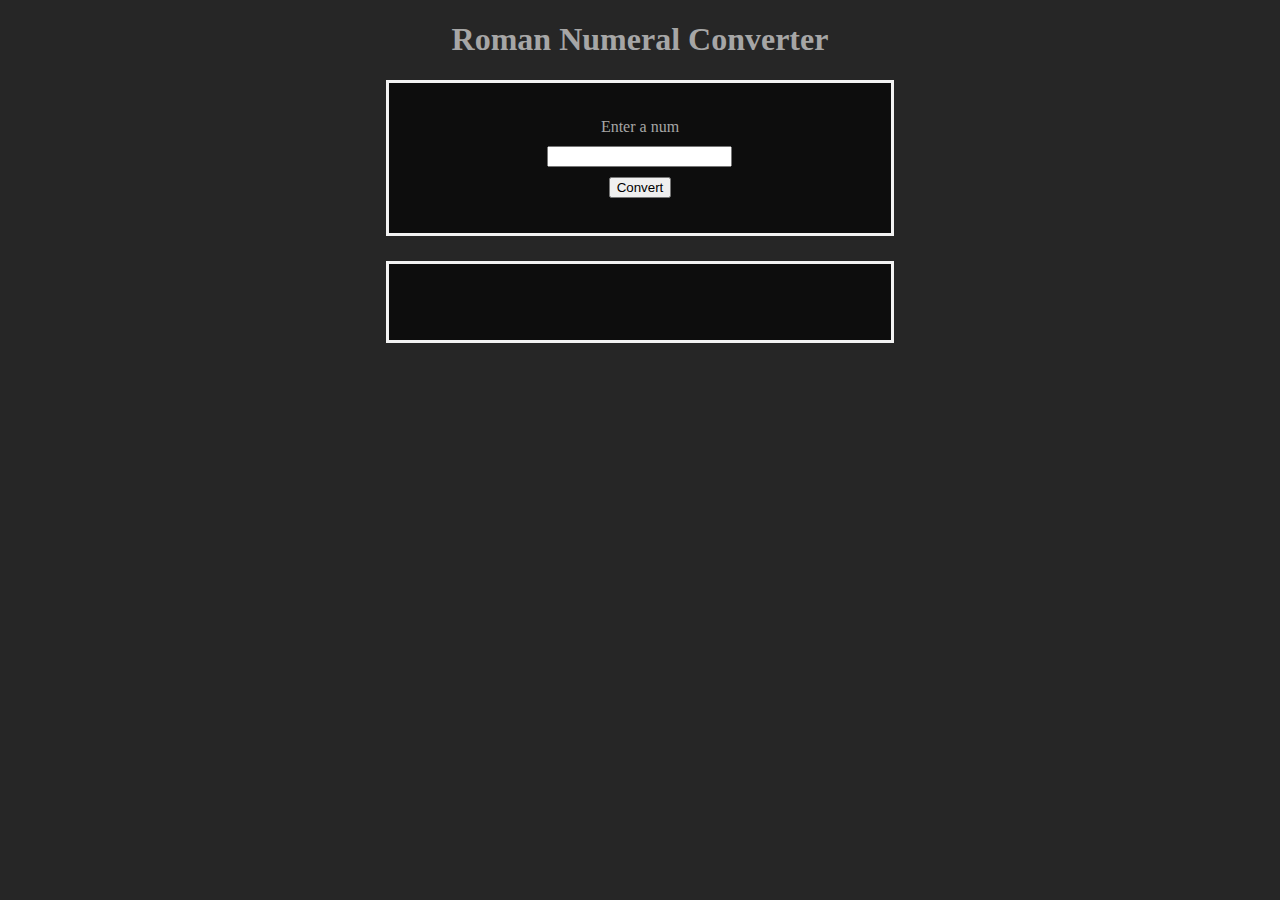
<file: freecodecamp-projects/p7/romanconverter.html>
<!DOCTYPE html>
<html lang="en">
  <head>
    <meta charset="UTF-8" />
    <meta http-equiv="X-UA-Compatible" content="IE=edge" />
    <meta name="viewport" content="width=device-width, initial-scale=1.0" />
    <title>Roman Numeral Converter</title>
    <link rel="stylesheet" href="styles.css" />
  </head>
  <body>
    <h1>
      Roman Numeral Converter
    </h1>
    <section class="input-container">
      <label for="number">Enter a num</label>
      <input value="" type="number" name="num input" id="number" class="number-input" />
      <button class="convert-btn" id="convert-btn">Convert</button>
    </section>
    <section class="output-container">
      <p id="output" class="output-text"></p>
    </section>
    <script src="script.js"></script>
  </body>
</file>
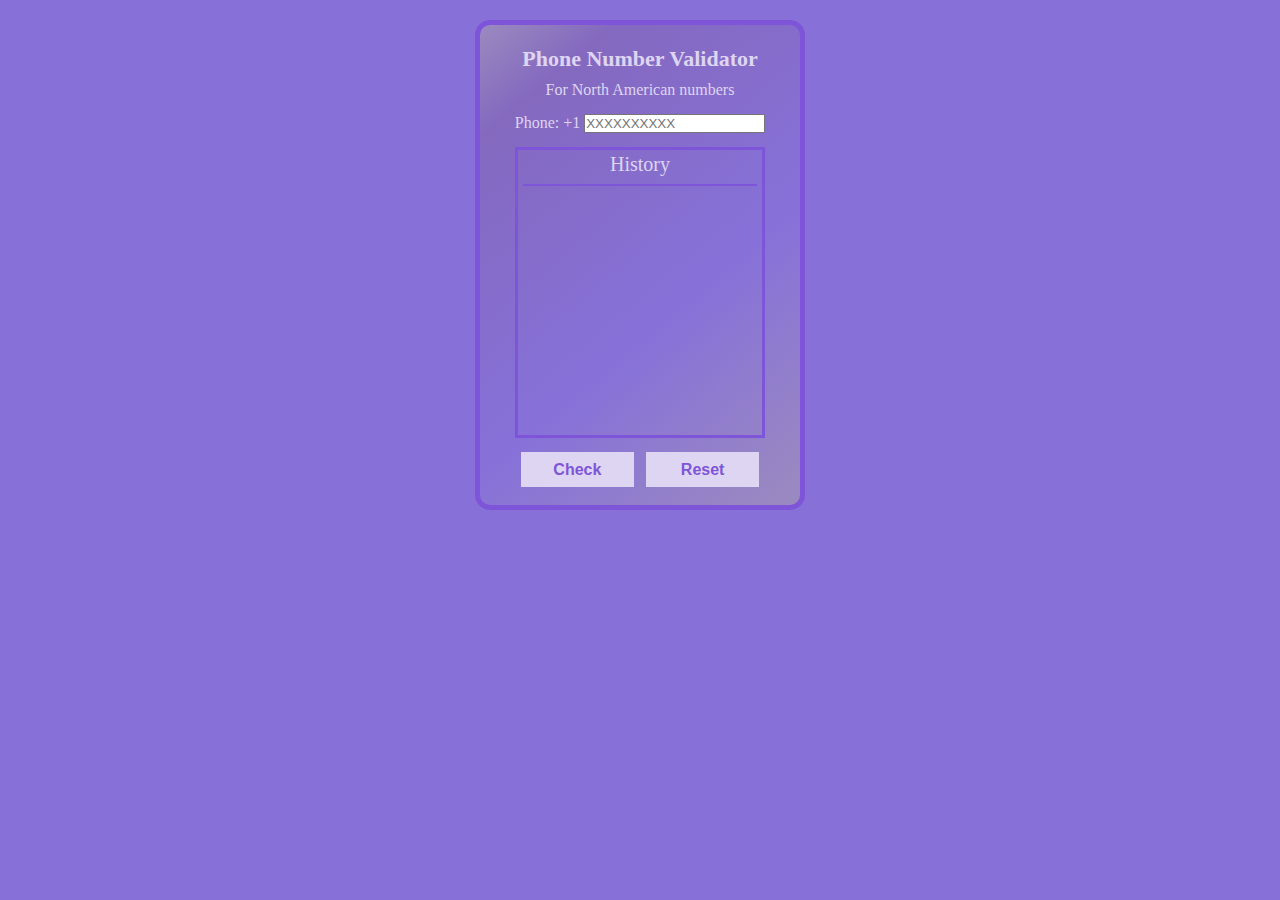
<file: freecodecamp-projects/p8/phone-number-validator.html>
<!DOCTYPE html>
<html lang="en">
  <head>
    <title>Telephone Number Validator</title>
    <meta name="viewport" content="width=device-width, initial-scale=1.0" />
    <meta charset="utf-8" />
    <link rel="stylesheet" href="./styles.css" />
  </head>
  <body>
    <section class="main-section">
      <header class="main-header">
        <h3 class="main-title">Phone Number Validator</h3>
      </header>
      <p class="main-subtitle">For North American numbers</p>
      <div class="app-outer-container">
        <div class="app-inner-container">
          <label for="user-input">Phone: +1 <input placeholder="XXXXXXXXXX" id="user-input" type="text" required>
          </label>
          <div class="output-container" id="output-container">
            <p class="output-container-title">History</p>
            <div id="results-div">
            </div>
          </div>
          <div class="button-container">
            <button type="button" id="check-btn">
              Check
            </button>
            <button type="button" id="clear-btn">
              Reset
            </button>
          </div>
        </div>
      </div>
    </section>
    <script src="./script.js"></script>
  </body>

</html>
</file>
<file: styles.css>
/* BEGIN GLOBALS */

:root {
  --background-color: #0D0D0D;
  --section-bg-color: #F2EADF;
  --primary-text-color: #0D0D0D;
  --secondary-text-color: #403732;
  --complementary-color: #8C7D70;
  --color-gradient1: linear-gradient(90deg, 
    #8C7D70, 
    #0D0D0D, 
    #8C7D70);
  --color-gradient2: linear-gradient(90deg, 
    #403732 0%, 
    #8C7D70 15%,
    #8C7D70 85%, 
    #403732 100%);
  --color-gradient3: linear-gradient(90deg, 
    #403732 0%, 
    #8C7D70 10%,
    #8C7D70 90%, 
    #403732 100%);
}

*, ::before, ::after {
    margin: 0;
    padding: 0;
    display: block;
  }

html {
  box-sizing: border-box;
  scroll-behavior: smooth;
  margin: 0 auto;
}

body {
  background-color: var(--background-color);
  margin: 15px auto;
  min-width: 255px;
  overflow-x: auto;
}

.main {
  display: grid;
  grid-template-columns: 50% 50%;
  grid-template-rows: auto auto auto auto;
  gap: 15px;
  border: none;
  background: transparent;
  margin: 0 auto;
  width: 80%;
  max-width: 1000px;
}

.empty {
  display: none;
}

/* END GLOBALS */
/* BEGIN SECTION-LEVEL RULES */

section {
  border: var(--highlight-color) solid 2px;
  min-height: 250px;
  border-radius: 50px;
  width: 100%;
  height: fit-content;
  background-color: var(--section-bg-color);
  background: linear-gradient(180deg,
    var(--background-color) 0%,
    var(--section-bg-color) 2%,
    var(--section-bg-color) 50%,
    var(--section-bg-color) 98%,
    var(--background-color) 100%);
}

.welcome-section {
  display: flex;
  flex-direction: column;
  justify-content: center;
  align-items: center;
  grid-column: 1 / 2;
  grid-row: 1 / 2;
  justify-self: end;
}

.projects {
  display: flex;
  flex-direction: column;
  align-items: center;
  justify-content: flex-start;
  grid-column: 2 / 3;
  grid-row: 1 / 2;
}

.profile-section {
  grid-column: 1 / 3;
  grid-row: 2 / 3;
  min-height: 500px;
  justify-self: center;
}

/* END SECTION-LEVEL RULES */

/* START WELCOME SECTION RULES */

.main-title {
  padding: 10px 0 20px 25px;
  font-size: 32px;
  color: var(--secondary-text-color);
}

.main-subtitle {
  text-align: right;
  padding: 0 25px 20px 0;
  font-size: 20px;
  color: var(--secondary-text-color);
}

.welcome-bar {
  height: 20px;
  width: 90%;
  margin: 0 auto;
  background: var(--color-gradient1);
}

/* END WELCOME SECTION RULES */

/* START PROJECT SECTION RULES */

.projects-title {
  text-align: center;
  padding-top: 15px;
  text-decoration: underline;
  color: var(--background-color);
}

.tile-container {
  display: flex;
  flex-wrap: wrap;
  justify-content: space-around;
  width: 95%;
  margin: 20px 0;
  height: fit-content;
}

.tile-container a {
  text-decoration: none;
  max-width: 75px;
  border-radius: 8px;
  border: solid transparent 2px;
}

.tile-container a:hover .project-tile {
  background: var(--color-gradient3);
  cursor: pointer;
}

.project-image {
  position: absolute;
  height: 55px;
  width: 55px;
  background-size: 100% 100%;
}

.freeCodeAcademy-projects > .project-image {
  border: 0;
}

.project-image img {
  opacity: 0;
}

.project-tile {
  width: 75px;
  height: 58px;
  display: flex;
  justify-content: end;
  flex-direction: column;
  align-items: center;
  padding-top: 5px;
  padding-bottom: 5px;
  border-radius: 5px;
  background: var(--color-gradient2);
  border: var(--complementary-color) solid 1px;
}

.project-title {
  justify-self: end;
  text-align: center;
  font-size: 10px;
}

.projects a {
  text-decoration: none;
  color: var(--primary-text-color);
}

/* END PROJECT SECTION RULES */

/* START BIO SECTION RULES */


.profile-box {
  margin: 0 auto;
  height: fit-content;
  width: 85%;
  display: grid;
  grid-template-columns: 65% 35% ;
  grid-template-rows: fit-content 20% 20% 25%; 
  gap: 5px;
  padding-bottom: 35px;
}


.bio {
  grid-column: 1 / 3;
  grid-row: 1 / 2;
  font-size: 16px;
  margin: 20px;
  justify-self: stretch;
  padding-top: 20px;
}

.img-box {
  grid-column: 1 / 2;
  grid-row: 2 / 4;
  display: flex;
  justify-content: center;
  align-items: center;
}

.bio h3 {
  font-size: 22px;
  color: var(--background-color);
  padding-left: 5px;
}

.my-image {
  margin: 5px;
  max-height: 270px;
  max-width: 270px;
  width: 35vw;
  height: 35vw;
  box-shadow: 0 4px 8px 0 rgba(0, 0, 0, 0.2), 0 6px 20px 0 rgba(0, 0, 0, 0.19);
}

.profile-page-footer {
  grid-column: 2 / 3;
  grid-row: 2 / 3;
  align-self: center;
  width: 87%;
}

.profile-page-footer h1 {
  font-size: 22px;
  color: var(--secondary-text-color);
  text-align: left;
}

.profile-page-footer h3 {
  font-size: 18px;
  color: var(--secondary-text-color);
  text-align: right;
  padding-bottom: 10px;
}

.contact-box-array {
  grid-column: 2 / 3;
  grid-row: 3 / 4;
  display: flex;
  justify-content: space-evenly;
  height: 35px;
}

.contact-box a {
  display: flex;
  align-items: center;
  text-decoration: none;
  color: var(--background-color);
  height: 35px;
}

.contact-box {
  transition: all 0.2s;
  padding: 0 5px;
  border-radius: 5px;
  border: solid transparent 2px;
}

.contact-box:hover {
  background-color: var(--secondary-text-color);
  border: solid white 2px;
}

.contact-box:hover a {
  color: var(--section-bg-color);
}

.contact-box:hover .contact-icon {
  color: var(--section-bg-color);
}

.contact-name {
  margin-left: 4px;
  margin-right: 2px;
}

.contact-icon {
  font-size: 24px;
  color: var(--background-color);
}

/* END BIO SECTION RULES */
/* START CREDENTIALS SECTION RULES */

.credentials-section {
  grid-column: 1 / 3;
  grid-row: 3 / 4;
  height: fit-content;
}

.credentials-box  {
  margin: 10px 50px;
}

.credentials-title {
  font-size: 18px;
  text-align: center;
  padding-top: 10px;
  color: var(--background-color);
  text-decoration: underline;
}

.credential {
  display: grid;
  grid-template-columns: 75% 25%;
  grid-template-rows: 50% 50%;
  padding-bottom: 12px;
  margin-bottom: 10px;
  border-bottom: var(--highlight-color) solid 2px;
}

.credential:first-of-type {
  padding-top: 15px;
}

.credential:last-of-type {
  border: none;
  padding-bottom: 15px;
}

.cred-institution {
  grid-column: 1 / 2;
  grid-row: 1 / 2;
  font-size: 12px;
  padding-left: 10px;
  font-style: italic;
  text-decoration: underline;
}

.cred-title {
  grid-column: 1 / 2;
  grid-row: 2 / 3;
  font-size: 14px;
  padding-left: 5px;
}

.cred-date {
  grid-column: 2 / 3;
  grid-row: 1 / 3;
  font-size: 12px;
  padding-right: 5px;
  text-align: right;
  align-self: center;
}
.cred-img img {
  width: 48%;
  min-width: 150px;
  margin: 5px auto;
  display: flex;
  flex-wrap: wrap;
  justify-content: space-between;
}


/* END CREDENTIALS SECTION RULES */
/* START AWARDS SECTION RULES */

.awards {
  grid-row: 4 / 5;
  grid-column: 1 / 3;
}

.cred-img {
  width: 98%;
  margin: 0px auto;
  display: flex;
  flex-wrap: wrap;
}

.cred-img:last-of-type {
  padding-bottom: 30px;
}

.NCAEBadges {
  width: 70%;
  margin: 10px auto;
  display: flex;
  justify-content: space-evenly;
  row-gap: 10px;
}

.badge-container img {
  width: 80px;
  margin: 5px 0;
  border-radius: 100px;
}

.badge-container {
  display: flex;
  justify-content: center;
  align-items: center;
  width: 100%;
  height: fit-content;
  margin: 0 10px;
  flex-direction: column;
}

.badge-label {
  font-size: 12px;
  color: var(--background-color);
  text-align: center;
  padding-top: 5px;
  padding-bottom: 5px;
}

div > a > img {
  width: 100%;
  height: auto;
  border-radius: 100px;
  transition: opacity 0.2s ease-in-out;
}

div > a > img:hover {
  opacity: 69%;
}

.awards h3 {
  font-size: 18px;
  width: 40%;
  margin:35px auto;
  color: var(--background-color);
  text-decoration: underline;
  text-align: center;
}

.awards h3:last-of-type {
  padding-top: 20px;
}





/* END AWARDS SECTION RULES */
/* START MEDIA QUERIES */

@media only screen and (max-width: 1200px) {

  .button-text {
    font-size: 12px;
  }
}

@media only screen and (max-width: 700px) {
  .contact-name {
    display: none;
  }

  .contact-icon {
    font-size: 20px;
  }

  .navbar ul li {
    font-size: 11px;
  }

  .bio {
    grid-row: 1 / 2;
    grid-column: 1 / 3;
  }

  .img-box {
    grid-row: 2 / 4;
    grid-column: 1 / 2;
  }

  .profile-page-footer {
    grid-column: 2 / 3;
    grid-row: 2 / 3;
    justify-self: center;
    align-self: start;
    margin-top: 30px;
  }

  .contact-box-array {
    grid-column: 2 / 3;
    grid-row: 3 / 4;
    justify-self: center;
    align-self: start;
    flex-direction: row;
  }
}

@media only screen and (max-width: 650px) {
  
  .main {
    display: block;
    width: 97%;
  }

  .projects {
    height: fit-content;
  }

  .NCAEBadges {
  margin: 0 auto;
  display: flex;
  justify-content: space-between;
  width: 80%;
  }

  .badge-container img {
    width: 80px;
  }

  .credentials-box {
    width: 90%;
    margin: 0 auto;
  }

  .cred-institution {
    font-size: 8px;
  }

  .cred-img img {
    width: 97%;
  }

  .cred-title {
    font-size: 10px;
  }

  .cred-date {
    font-size: 10px;
  }

  .main-title {
    font-size: 22px;
    padding-left: 10px;
  }

  .projects-title {
    font-size: 20px;
  }

  section {
    min-height: 200px;
    margin: 15px auto
  }

  section.awards {
    background: linear-gradient(180deg, var(--background-color) 0%, var(--section-bg-color) 0.5%, var(--section-bg-color) 50%, var(--section-bg-color) 99.5%, var(--background-color) 100%);
  }

  section.awards > h3 {
    font-size: 16px;
    padding-top: 40px;
  }


  .tile-container {
    display: flex;
    flex-wrap: wrap;
    justify-content: space-around;
    margin: 4%;
    width: 100%;
    max-height: none;
  }

  .tile-container a {
    text-decoration: none;
    color: var(--background-color);
    max-width: none;
  }
  
  .project-image {
    background-size: 100% 100%;
  }
  
  .project-tile {
    width: 106px;
    height: 85px;
    display: flex;
    justify-content: center;
    flex-direction: column;
    align-items: center;
    padding-top: 5px;
    padding-bottom: 5px;
    margin-bottom: 5px;
    border-radius: 5px;
    border: var(--secondary-color) solid 1px;
  }

  .project-title {
    max-width: 106px;
  }
  
}

@media only screen and (max-width: 450px) {
  
  .bio p {
    font-size: 13px;
  }

  .bio h3 {
    font-size: 15px;
  }

  .profile-box {
    grid-template-columns: 100%;
  }

  .contact-box-array {
    grid-row: 3 / 4;
    grid-column: 1 / 2;
    padding: 0;
    margin: 0;
  }

  .profile-page-footer {
    grid-column: 1 / 2;
    grid-row: 2 / 3;
  }

  .img-box {
    grid-row: 4 / 5;
    grid-column: 1 / 2;
    max-width: 200px;
    justify-self: center;
  }

  .NCAEBadges {
    width: 90%;
    flex-wrap: wrap;
    }

  .badge-container {
    width: fit-content;
  }
  
  .badge-container img {
    width: 60px;
  }
}

@media only screen and (max-width: 380px) {

  .profile-box {
    width: 100%;
  }

  .img-box {
    grid-row: 4 / 5;
  }

  .contact-box-array {
    grid-row: 3 / 4;
    grid-column: 1 / 2;
    margin: 0;
  }

  .profile-page-footer {
    grid-row: 2 / 3;
    grid-column: 1 / 2;
    padding-top: 0;
    margin-bottom: 0;
  }

  .my-image {
    margin-bottom: 15px;
  }
}
/* END MEDIA QUERIES */



/* Code for the future:

ul {
  list-style-type: none;
}

.navbar {
    top: 0;
    left: 0;
    height: 40px;
    width: 100%;
    background-color: var(--background-color);
    display: flex;
    flex-direction: row;
    justify-content: flex-end;
    align-items: center;
    position: fixed;
    z-index: 1;
}

.navbar ul {
  display: flex;
}

.nav-link {
  text-decoration: none;
  margin-right: 20px;
  color: var(--primary-text-color);
  border-radius: 5px;
  padding: 2px 5px;
  transition: background-color 0.3s, transform 0.3s; /Add transition for smooth effect/
  border: 2px solid transparent;
}

.nav-link:hover {
  background-color: var(--hover-bg-color); 
  transform: scale(1.1); 
  border: ridge var(--highlight-color) 2px;
}


.all-projects-button {
  margin-top: 20px;
  height: 6vh;
  width: 175px;
  background-color: var(--accent-color);
  display: flex;
  flex-direction: column;
  justify-content: center;
  align-items: center;
  border: #f11a91 solid 4px;
  border-radius: 5px;
}

.all-projects-button:hover {
  background: linear-gradient(0deg, #F22998, #f173b9);
  cursor: pointer;
}

.button-text {
  font-size: 16px;
}

*/
</file>
<file: Old/styles.css>
:root {
  --background-color: #100E40;
  --section-bg-color: #5B44F2;
  --primary-text-color: #B0B0B0;
  --secondary-text-color: #B0B0B0;
  --accent-color: #F22998;
  --highlight-color: #04D960;
  --hover-bg-color: #333333;
}

*, ::before, ::after {
    margin: 0;
    padding: 0;
    display: border-box;
  }

body {
  background-color: var(--background-color);
  margin-top: 11vh;
}

ul {
  list-style-type: none;
}

.navbar {
    top: 0;
    left: 0;
    height: 40px;
    width: 100%;
    background-color: var(--background-color);
    display: flex;
    flex-direction: row;
    justify-content: flex-end;
    align-items: center;
    position: fixed;
    z-index: 1;
}

.navbar ul {
  display: flex;
}

.nav-link {
  text-decoration: none;
  margin-right: 20px;
  color: var(--primary-text-color);
  transition: background-color 0.3s, transform 0.3s; /* Add transition for smooth effect */
}

.nav-link:hover {
  background-color: var(--hover-bg-color); 
  transform: scale(1.1); 
  border-radius: 5px;
}

section {
  border: var(--highlight-color) solid 2px;
  border-radius: 5%;
  margin: 20px auto;
  height: 85vh;
  background-color: var(--section-bg-color);
  background: linear-gradient(180deg,
    var(--section-bg-color) 0%,
    var(--section-bg-color) 97%,
    var(--background-color) 100%);
}

.welcome-section {
  width: 75%;
  max-width: 1000px;
  max-height: 700px;
  display: flex;
  flex-direction: column;
  justify-content: center;
  align-items: center;
}

.main-title {
  padding: 10px 0 20px 25px;
  font-size: 32px;
  color: var(--background-color);
}

.main-subtitle {
  padding-left: 10px;
  color: var(--secondary-text-color);
}

.projects {
  padding-top: 20px;
  width: 75%;
  height: 100%;
  max-width: 1000px;
  padding-bottom: 20px;
  display: flex;
  flex-direction: column;
  align-items: center;
  justify-content: space-around;
}

.projects-title {
  text-align: center;
  padding-top: 2vh;
  text-decoration: underline;
  color: var(--background-color);
}

.tile-container {
  display: flex;
  flex-wrap: wrap;
  justify-content: space-around;
  margin-top: 4%;
  width: 95%;
}

.tile-container a {
  text-decoration: none;
  color: var(--background-color);
  height: 170px;
  margin: 5px;
}

.project-image {
  width: 85%;
  height: 85%;
  margin-top: 2%;
  background-size: 100% 100%;
}

.freeCodeAcademy-projects > .project-image {
  border: 0;
}

.project-image img {
  width: 95%;
  height: 95%;
  opacity: 0;
}

.project-tile {
  width: 200px;
  height: 160px;
  display: flex;
  justify-content: center;
  flex-direction: column;
  align-items: center;
  padding-top: 5px;
  padding-bottom: 5px;
  margin-bottom: 10px;
  border-radius: 5px;
  background: linear-gradient(45deg, #9c57f1, #F22998, #9c57f1);
  border: var(--secondary-color) solid 1px;
}

.project-tile:hover {
  background: linear-gradient(45deg, #b584f0, #F22998, #b584f0);
  cursor: pointer;
}

.project-tile.empty {
  display: none;
}

.project-title {
  padding-top: 5px;
  text-align: center;
  font-size: 12px;
}

.all-projects-button {
  margin-top: 20px;
  height: 6vh;
  width: 175px;
  background-color: var(--accent-color);
  display: flex;
  flex-direction: column;
  justify-content: center;
  align-items: center;
  border: #f11a91 solid 4px;
  border-radius: 5px;
}

.all-projects-button:hover {
  background: linear-gradient(0deg, #F22998, #f173b9);
  cursor: pointer;
}

.projects a {
  text-decoration: none;
  color: var(--background-color);
}


.button-text {
  font-size: 16px;
}

.profile-section {
  width: 75%;
  max-width: 1000px;
  max-height: 700px;
  display: flex;
  flex-direction: column;
  justify-content: flex-end;
}

.profile-page-header {
  margin: 0 auto;
  width: 70%;
}

.profile-page-header h1 {
  font-size: 22px;
  color: var(--background-color);
  text-align: left;
}

.profile-page-header h3 {
  font-size: 18px;
  color: var(--background-color);
  text-align: right;
  padding-bottom: 10px;
}

.contact-box-array {
  width: 50%;
  margin-bottom: 5vh;
  display: flex;
  justify-content: space-evenly;
}

.contact-box a {
  display: flex;
  align-items: center;
  text-decoration: none;
  color: var(--background-color);
}

.contact-box {
  transition: all 0.2s;
  padding: 0 5px;
}

.contact-box:hover {
  background-color: #131313;
  border-radius: 5px;
}

.contact-box a:hover {
  color: var(--primary-text-color);
}

.contact-box a:hover .contact-icon {
  color: var(--primary-text-color);
}

.contact-name {
  margin-left: 4px;
  margin-right: 2px;
}

.contact-icon {
  font-size: 24px;
  color: var(--background-color);
}


@media only screen and (max-width: 1200px) {

  .button-text {
    font-size: 12px;
  }
}


@media only screen and (max-width: 845px) {
  h1 {
    font-size: 16px;
  }

  h3 {
    font-size: 14px;
  }

  .profile-page-header h1 {
    font-size: 16px;
  }

  .profile-page-header h3 {
    font-size: 14px;
  }

  .tile-container {
    overflow-y: auto;
  }

  .tile-container a {
    margin-bottom: 5px;
  }
}

@media only screen and (max-width: 600px) {
  .contact-name {
    display: none;
  }

  .contact-icon {
    font-size: 20px;
  }

  .navbar ul li {
    font-size: 11px;
  }

  .tile-container {
    height: 300px;
  }

  .profile-page-header h1 {
    font-size: 14px;
  }

  .profile-page-header h3 {
    font-size: 12px;
  }

}
</file>
<file: freecodecamp-projects/styles.css>
:root {
    --background-color: #121212;
    --primary-text-color: #E0E0E0;
    --secondary-text-color: #818181;
    --accent-color: #BB86FC;
    --highlight-color: #03DAC6;
    --error-color: #CF6679;
  }

*, ::before, ::after {
    margin: 0;
    padding: 0;
    box-sizing: border-box;
    font-family: 'Courier New', Courier, monospace;
    color: var(--primary-text-color);
}

html, body {
    height: 100%;
} 

body {
    background-color: var(--accent-color);
    min-height: 100%;
}

.fcodecamp-main {
    background-color: var(--background-color);
    min-height: 100%;
    width: 85%;
    margin: auto;
    padding: 20px;
}

nav {
    display: flex;
    justify-content: space-between;
    align-items: center;
    background-color: var(--background-color);
    height: 40px;
    position: fixed;
    width: 20%;
    right: 0;
    background: transparent;
    margin-right: 9vw;
}

nav ul li {
    list-style-type: none;
}

nav ul li a {
    text-decoration: none;
    color: var(--primary-text-color);
    background-color: var(--background-color);
    opacity: 80%;
    padding-right: 5px;
    border-radius: 5%;
    transition: all 0.5s;
}

nav ul li a:hover {
    background-color: var(--secondary-text-color);
    opacity: 100%;
}

.back-text {
    font-size: 12px;
}

.large-arrow {
    font-size: 24px;
}

.main-header {
    margin-top: 75px;
    margin-bottom: 45px;
    padding-left: 14vw;
}

details {
    border: 2px solid var(--highlight-color);
    border-radius: 5px;
    width: 85%;
    margin: 20px auto;
    overflow: hidden;
    transition: max-height 1s ease-in-out;
    max-height: 2.5em; /* Adjust this value to match the height of the summary element */
    padding-left: 10px;
    background: linear-gradient(145deg, var(--highlight-color) 15%, var(--background-color) 75%);
}

details[open] {
    max-height: 1000px; /* A large value to ensure it expands fully */
  }

details[open] summary {
    background: linear-gradient(90deg,
        var(--highlight-color) 0%, 
        var(--background-color) 98%, 
        var(--background-color) 100%);
}

summary {
    font-size: 16px;
    font-weight: bold;
    color: var(--primary-text-color);
    padding: 10px;
    outline: none;
    cursor: pointer;
    width: 100%;
    background: linear-gradient(90deg,
        var(--highlight-color) 0%, 
        var(--accent-color) 95%, 
        var(--accent-color) 100%);
    color: var(--background-color);
}

summary:hover {
    background: linear-gradient(90deg,
        var(--highlight-color) 0%, 
        var(--background-color) 98%, 
        var(--background-color) 100%);
}

.project-collection {
    background-color: var(--highlight-color);
    padding: 10px;
    margin: 10px;
    border: 1px solid var(--highlight-color);
    border-radius: 5px;
}

.project-container {
    display: grid;
    grid-template-areas: 
        "title title"
        "desc link";
    grid-template-columns: 3fr 1fr;
    background-color: rgba(0, 0, 0, .9);
    padding-left: 5px;
}


.title {
    grid-area: title;
    font-size: 16px;
    text-align: center;
    padding: 10px 0;
}

.desc {
    grid-area: desc;
    font-size: 12px;
    padding-bottom: 10px;
    padding-left: 10px;
}

.link  {
    grid-area: link;
    font-size: 14px;
    padding-right: 10px;
}

hr {
    width: 10%;
    margin: auto;
}

table, th, td {
    border: 1px solid var(--highlight-color);
    border-collapse: collapse;
    padding: 4px;
}

.table {
    display: table;
    width: 85%;
    margin: 20px auto;
}

.tbl-title {
    background-color: var(--background-color);
    color: var(--primary-text-color);
    font-weight: bold;
    text-align: center;
    height: 35px;
    font-size: 16px;
}

.tbl-header-row td {
    background-color: var(--background-color);
    color: var(--primary-text-color);
    font-weight: bold;
    text-align: center;
    height: 30px;
}

.title-col, .desc-col {
    height: 35px;
}

.title-col {
    background-color: var(--background-color);
    color: var(--primary-text-color);
    text-align: center;
    font-size: 14px;
}

.desc-col {
    font-size: 12px;
}


@media only screen and (max-width: 660px) {
    summary {
        font-size: 14px;
    }
}

@media only screen and (max-width: 600px) {
    nav {
        width: 30%;
    }

    summary {
        font-size: 12px;
    }

    .title {
        font-size: 14px;
    }

    .desc {
        font-size: 10px;
    }

    .link {
        font-size: 10px;
    }
}
</file>
<file: freecodecamp-projects/p1/styles.css>
body {
    background-color: #3A3746;
  }
  
  h1, p {
    margin: 1em auto;
    text-align: center;
    color: #C0B0F5;
  }
  
  form {
    margin: 10px;
  }
  
  fieldset {
    border: 0;
    color: #C0B0F5;
    background-color: #1A1137;
    margin: 0 4rem;
  }
  
  label {
    display: block;
    padding-bottom: 10px;
  }
  textarea {
    display: block;
  }
  
  legend {
    padding-bottom:10px;
    padding-top: 25px;
  }
</file>
<file: freecodecamp-projects/p3/styles.css>
#navbar {
    position: fixed;
    min-width: 120px;
    width: 135px;
    top: 10px;
    left: 0px;
    height: 100%;
    border-right: 1px solid black
  }
  
  #main-doc {
    position: absolute;
    top: 10px;
    left: 140px
  }
  
  @media only screen and (max-width: 200px) {
    #navbar {
      display: none;
    }
  
    #main-doc {
      top: 0;
      left: 0;
      margin: auto;
    }
  }
</file>
<file: freecodecamp-projects/p5/styles.css>
*, ::before, ::after {
    margin: 0;
    padding: 0;
    display: border-box;
    color: rgba(196, 154, 108, 1);
  }
  
  body {
    background-color: rgba(26, 26, 26, 1);
  }
  
  ul {
    list-style-type: none;
  }
  
  .navbar {
      left: 0;
      height: 40px;
      width: 100%;
      background-color: rgba(26, 26, 26, 1);
      display: flex;
      flex-direction: row;
      justify-content: flex-end;
      align-items: center;
      position: fixed;
  }
  
  .navbar ul {
    display: flex;
  }
  
  .nav-link {
    text-decoration: none;
    margin-right: 20px;
  }
  
  .welcome-section {
    width: 75%;
    max-width: 1000px;
    height: 100vh;
    max-height: 700px;
    background-color: rgba(44, 27, 21, 0.9);
    margin: auto;
    display: flex;
    flex-direction: column;
    justify-content: center;
    align-items: center;
  }
  
  .main-title {
    padding: 10px 0 20px 25px;
    font-size: 32px;
  }
  
  .main-subtitle {
    padding-left: 10px;
  }
  
  .projects {
    width: 75%;
    max-width: 1000px;
    height: 100%;
    background-color: rgba(115, 46, 62, 0.5);
    margin: auto;
    padding-bottom: 20px;
  }
  
  .projects-title {
    text-align: center;
    padding-top: 40px;
    text-decoration: underline;
  }
  
  .tile-container {
    display: flex;
    flex-wrap: wrap;
    justify-content: space-around;
    padding-top: 45px;
    width: 99%;
    margin-bottom: 20px;
  }
  
  .project-image {
    width: 95%;
    height: 95%;
    background-size: 100% 100%; 
  }
  
  .project-tile {
    width: 250px;
    height: 200px;
    display: flex;
    justify-content: center;
    flex-direction: column;
    align-items: center;
    padding-top: 5px;
    padding-bottom: 5px;
    margin-bottom: 10px;
    border-radius: 5px;
    background-color: rgba(44, 27, 21, 0.9);
    border: 1px solid black;
  }
  
  .project-title {
    padding-top: 5px;
    text-align: center;
  }
  
  .all-projects-button {
    margin: auto;
    height: 40px;
    width: 175px;
    background-color: rgba(26, 26, 26, 1);
    text-align: center;
  }
  
  .button-text{
    padding-top: 10px;
    padding-bottom: 15px;
  }
  
  .profile-link-container {
    width: 75%;
    max-width: 1000px;
    height: 100vh;
    max-height: 700px;
    margin: auto;
    background-color: rgba(92, 64, 51, 0.7);
  }
  
  .profile-page-header {
    text-align: center;
    padding-top: 35vh;
  }
  
  .contact-box-array {
    padding-top: 35vh;
    width: 50%;
    margin: auto;
    display: flex;
    justify-content: center;
  }
  
  .contact-box a {
    display: flex;
  }
  
  .contact-name {
    margin-left: 2px;
    margin-right: 2px;
  }
  
  @media only screen and (max-width: 800px) {
    h1 {
      font-size: 16px;
    }
  
    h3 {
      font-size: 14px;
    }
  }
</file>
<file: freecodecamp-projects/p6/styles.css>
*,
*::after,
*::before {
  box-sizing: border-box;
}

body {
  margin: auto;
}

.app-container {
  background: linear-gradient(180deg, 
    rgb(184, 184, 184) 0%,
    white 2%,
    #88046d 5%,
    #88046d 95%,
    white 98%,
    rgb(184, 184, 184) 100%);
  display: flex;
  flex-direction: column;
  align-items: center;
  border-radius: 2%;
  width: 65%;
  margin: auto;
  margin-top: 25vh;
  height: 350px;
  justify-content: flex-start;
  color: #22f44c;
}

.app-title {
  margin-top: 15px;
  font-family: "Roboto Mono", monospace;
}

.app-body {
  font-family: "Lato", sans-serif;
  text-align: center;
}

.app-body p {
  margin-bottom: 40px;
}

.result-container {
  width: 75%;
  text-align: center;
}
</file>
<file: freecodecamp-projects/p7/styles.css>
:root {
    --white: #F2F2F2;
    --text-gray: #A6A6A6;
    --mid-gray: #737373;
    --dark-gray: #262626;
    --black: #0D0D0D;
  }
  
  body {
    background-color: var(--dark-gray);
  }
  
  h1 {
    color: var(--text-gray);
    text-align: center;
  }
  
  section {
    margin: 0 auto 25px auto;
    width: 35%;
    background-color: var(--black);
    padding: 30px;
    color: var(--text-gray);
    border: 3px var(--white) solid;
  }
  
  .input-container {
    display: flex;
    flex-direction: column;
    align-items: center;
  }
  
  .input-container * {
    margin: 5px 0;
  }
  
  .input-container label {
    text-align: center;
  }
</file>
<file: freecodecamp-projects/p8/styles.css>
:root {
    --background-color: #8771D9;
    --foreground-color: #7E55D9;
    --sway-color1: #8469BF;
    --sway-color2:#9B8ABF;
    --text-color: #DED5F2;
  }
  
  *, ::before, ::after {
    margin: 0;
    padding: 0;
    display: border-box;
  }
  
  html {
    background-color: var(--background-color);
  }
  
  body {
    width: 100%;
    margin: 0 auto;
    color: var(--text-color);
  }
  
  .main-section {
    width: 320px;
    height: 480px;
    margin: 20px auto;
    display: flex;
    flex-direction: column;
    align-items: center;
    background: linear-gradient(
      140deg,
      var(--sway-color2) 0%,
      var(--sway-color1) 15%,
      var(--background-color) 60%,
      var(--sway-color2) 
    );
    border: var(--foreground-color) 5px solid;
    border-radius: 15px;
  }
  
  .main-section * {
    margin: 3px 0;
  }
  
  .main-title {
    padding-top: 15px;
    font-size: 22px;
  }
  
  .app-outer-container {
    height: 385px;
  }
  
  .app-inner-container {
    height: 100%;
    display: flex;
    flex-direction: column;
    justify-content: space-between;
  }
  
  /* Chrome, Safari, Edge, Opera */
  input::-webkit-outer-spin-button,
  input::-webkit-inner-spin-button {
    -webkit-appearance: none;
    margin: 0;
  }
  
  /* Firefox */
  input[type=number] {
    appearance: textfield;
    -moz-appearance: textfield;
    background-color: var(--foreground-color);
    color: var(--text-color);
    border-color: var(--sway-color1);
  }
  
  .output-container {
    display: flex;
    height: 285px;
    flex-direction: column;
    align-items: center;
    border: var(--foreground-color) solid 3px;
  }
  
  #results {
    overflow-y: auto;
  }
  
  .results-div {
    height: 50px;
    width: 96%;
    margin-top: 15px;
  }
  
  .outcome {
    height: 50px;
    width: 98%;
    text-align: center;
    margin: auto;
    border-bottom: 2px solid var(--foreground-color);
  }
  
  .output-container-title {
    width: 96%;
    text-align: center;
    font-size: 20px;
    padding-bottom: 8px;
    border-bottom: 2px solid var(--foreground-color);
  }
  
  
  .empty {
    display: none;
  }
  
  .button-container {
    width: 100%;
    display: flex;
    justify-content: space-around;
  }
  
  button {
    width: 45%;
    height: 35px;
    background-color: var(--text-color);
    color: var(--foreground-color);
    font-weight: bold;
    font-size: 16px;
    border: 3px solid transparent;
  }
  
  button:hover {
    cursor: pointer;
    background: linear-gradient(
      192deg,
      var(--text-color) 0%,
      var(--sway-color2) 6%,
      var(--foreground-color) 50%,
      var(--sway-color2) 94%,
      var(--text-color) 100%
    );
    color: var(--text-color);
  }
</file>
